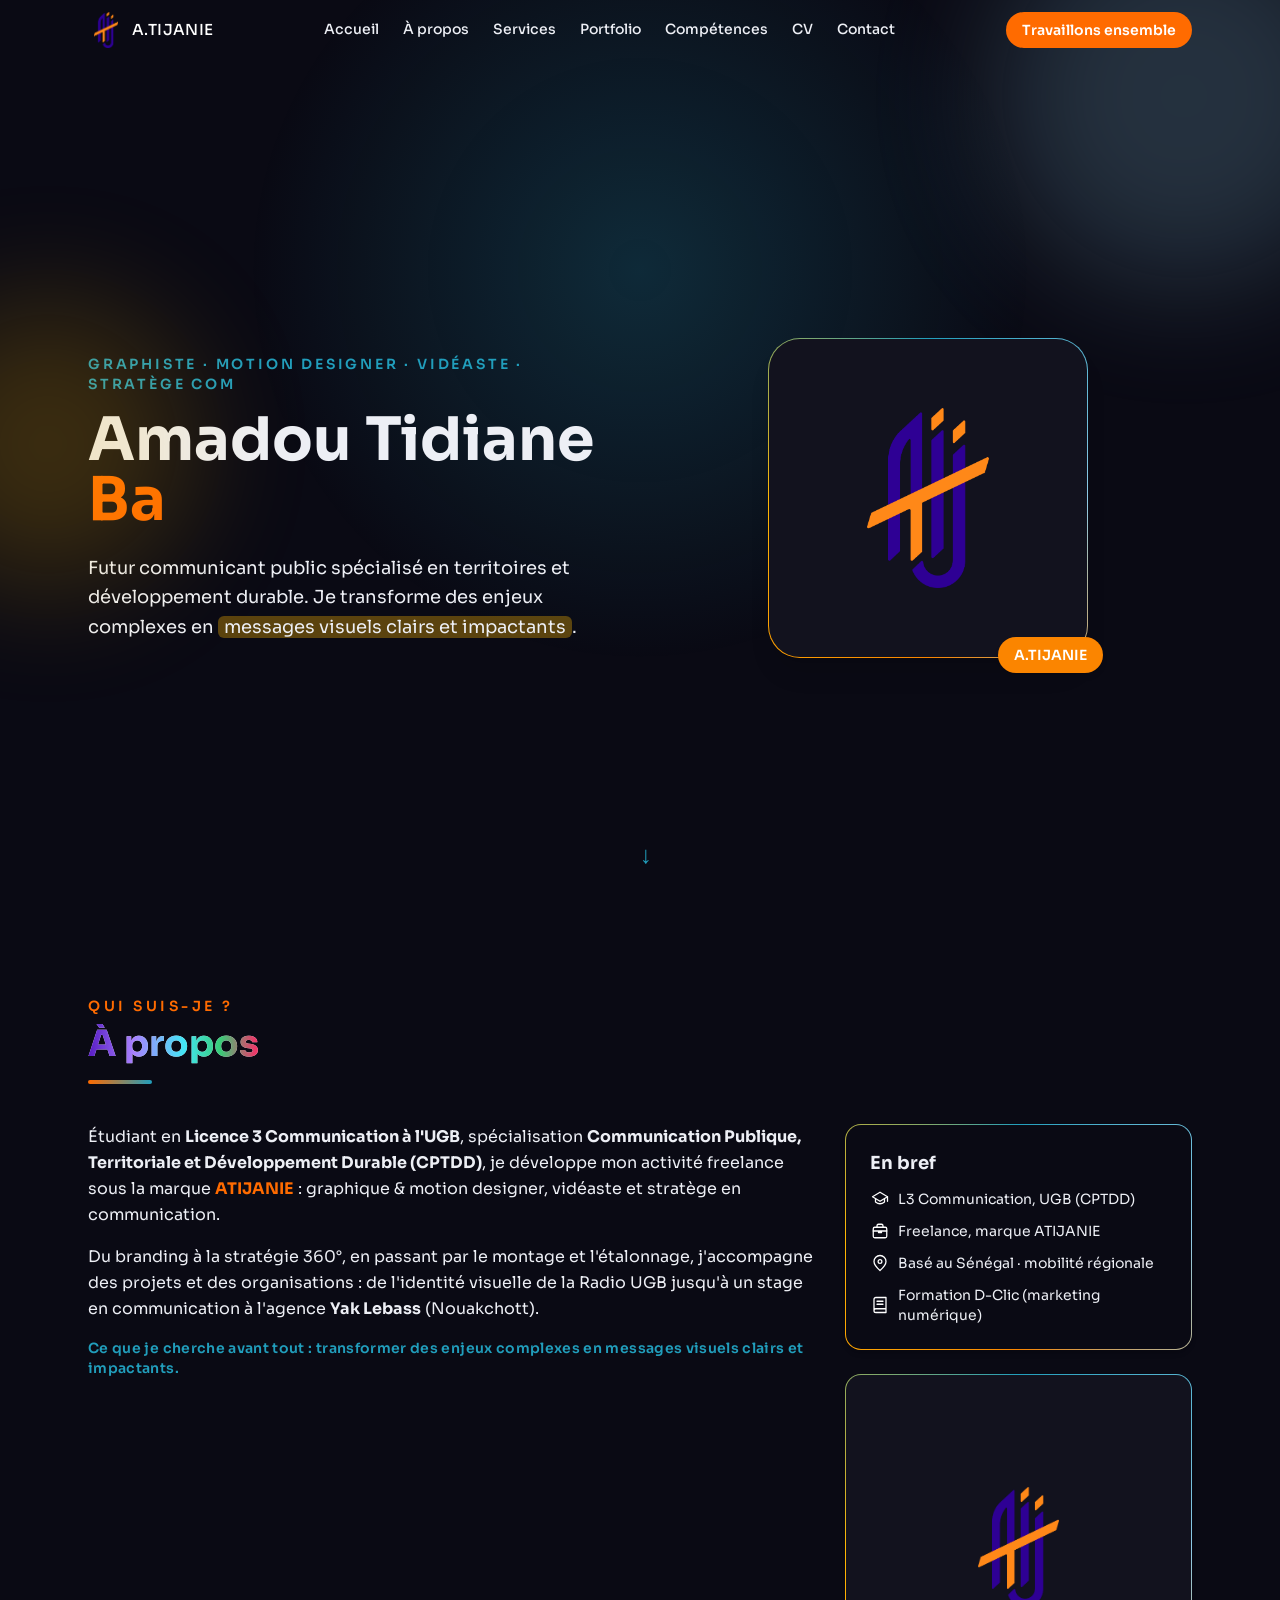
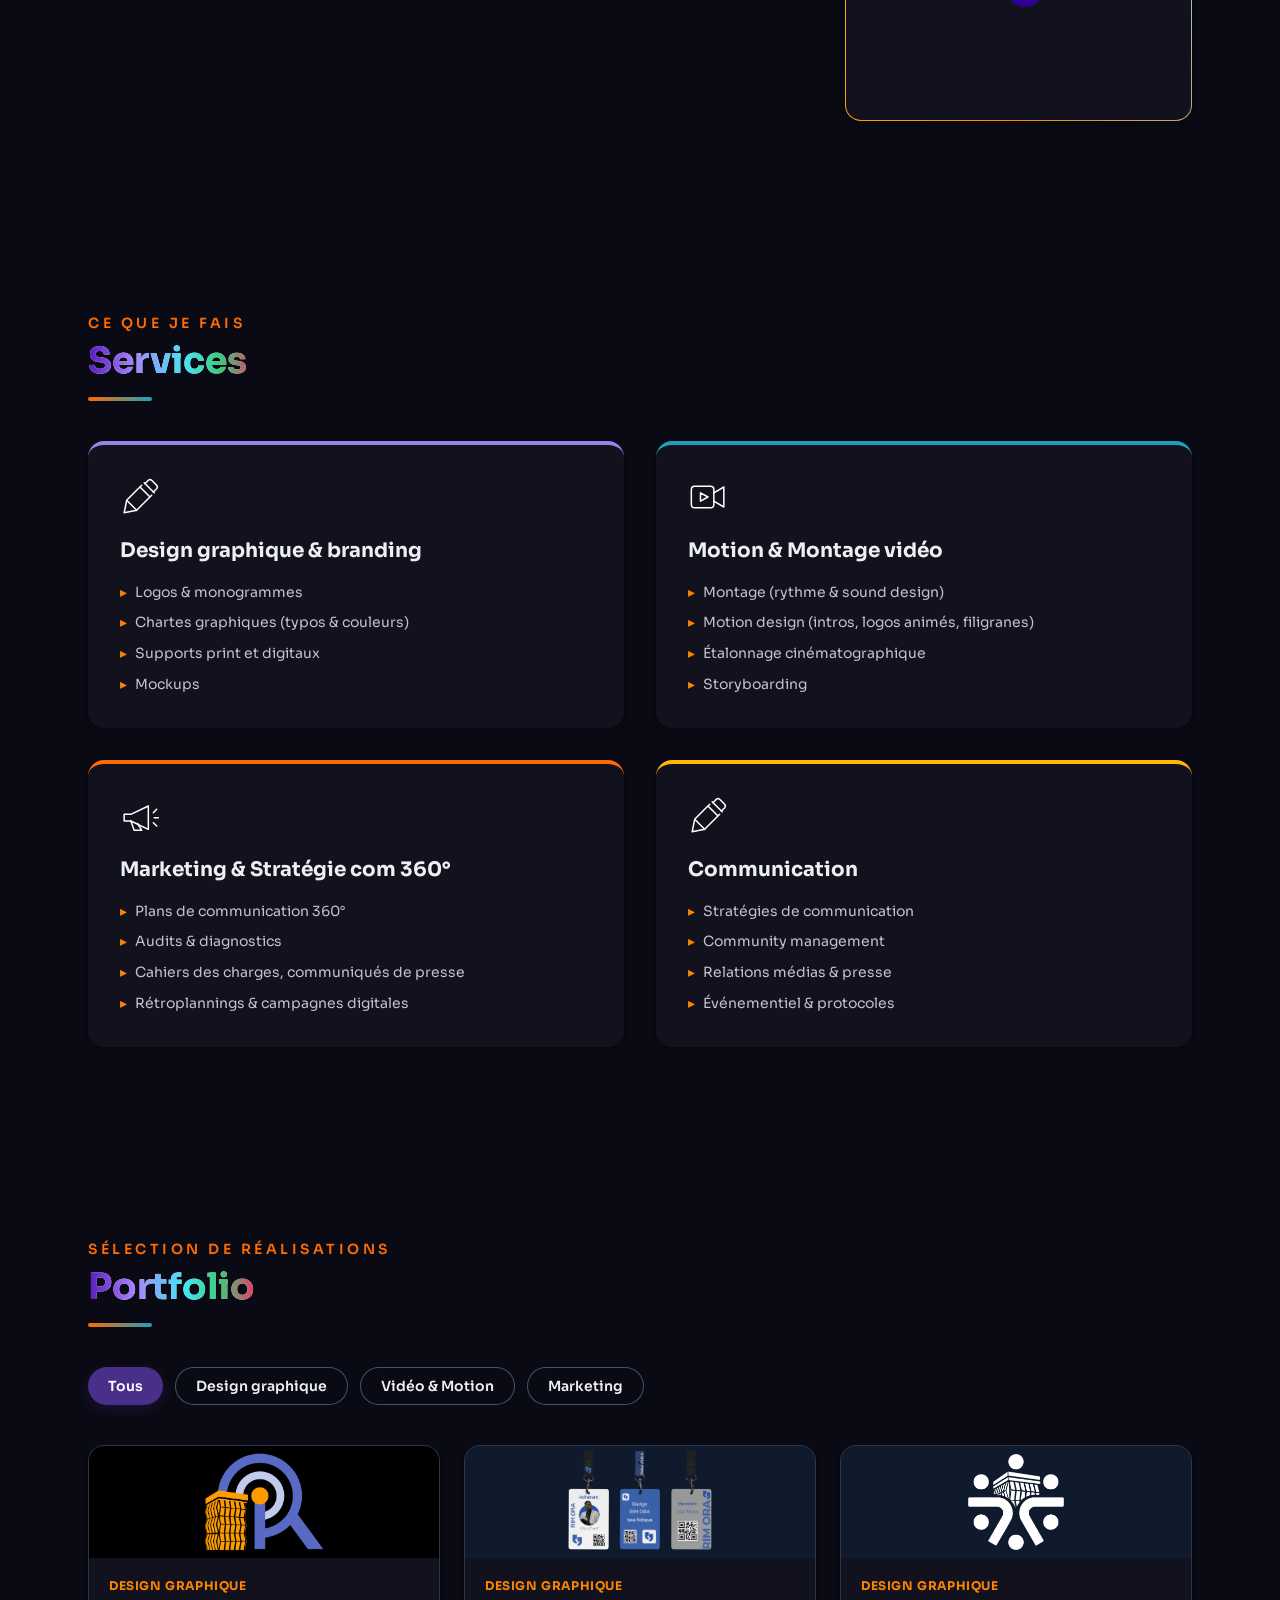
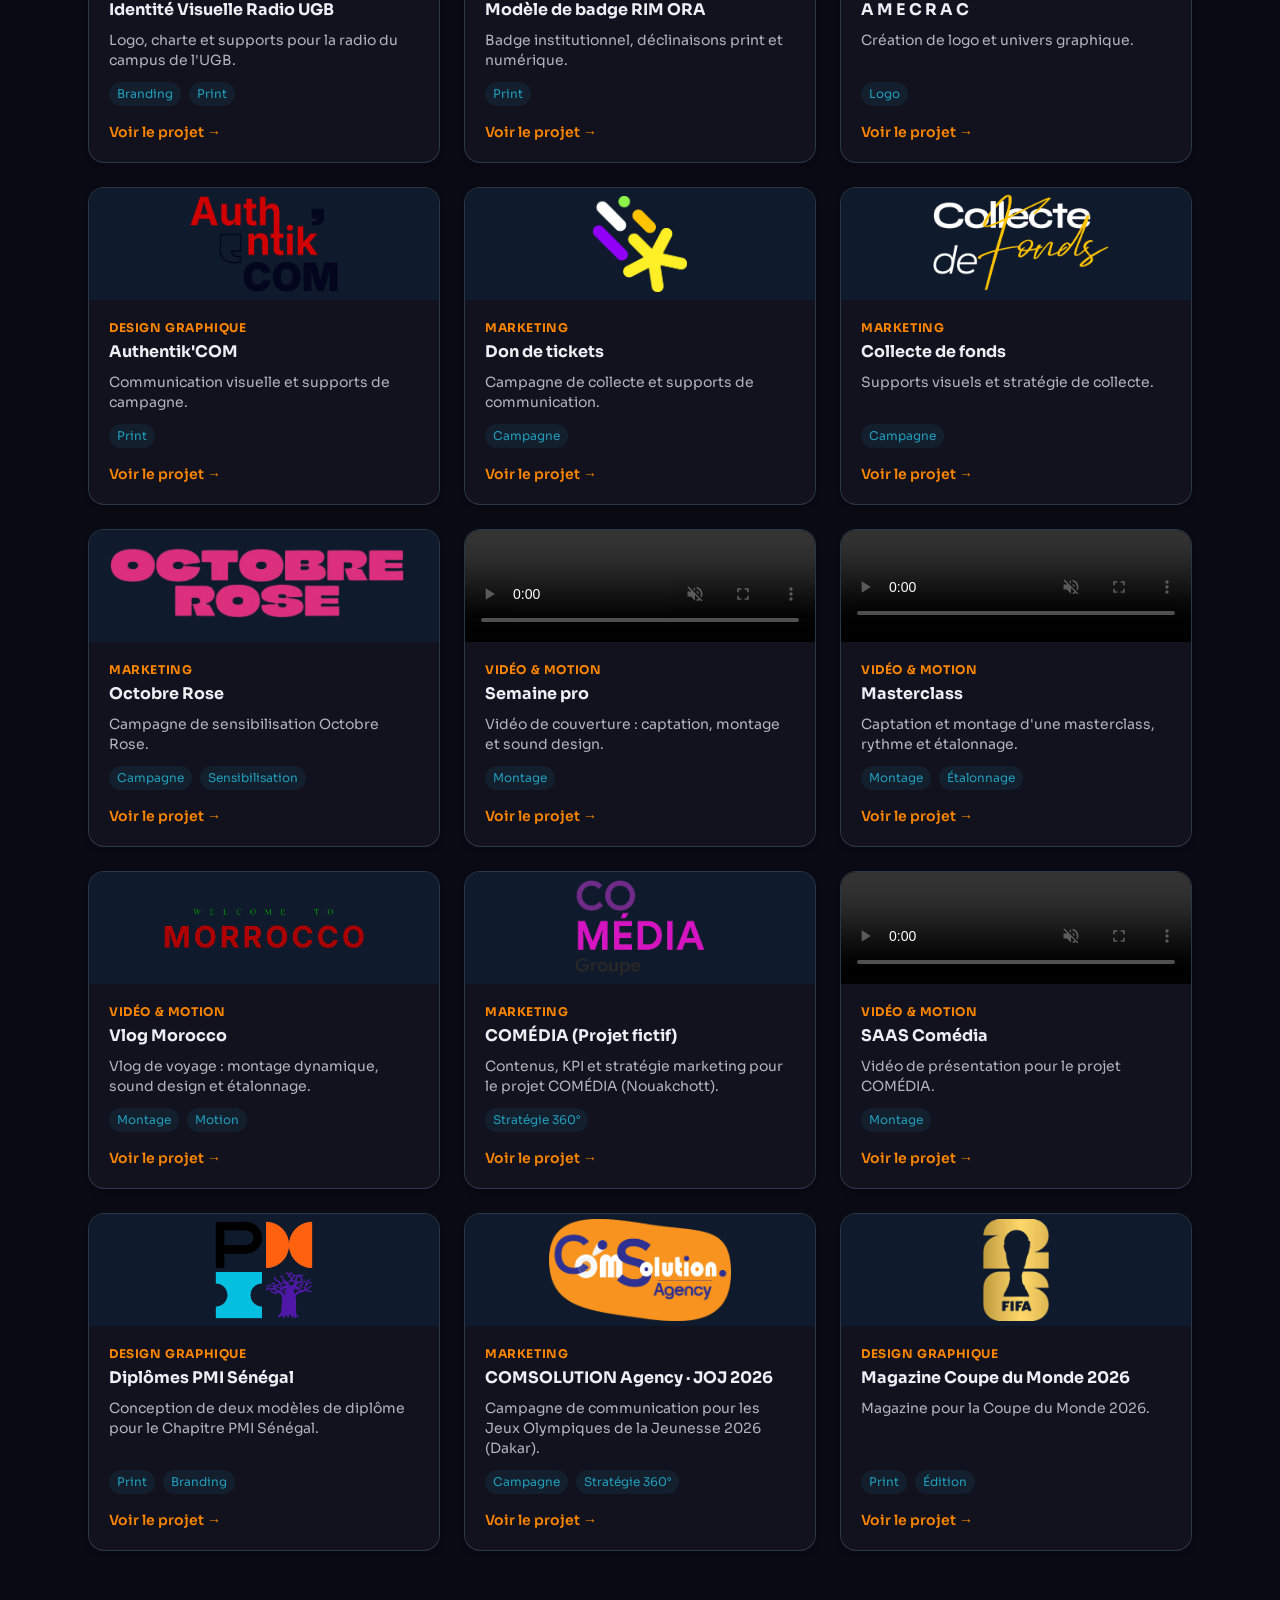
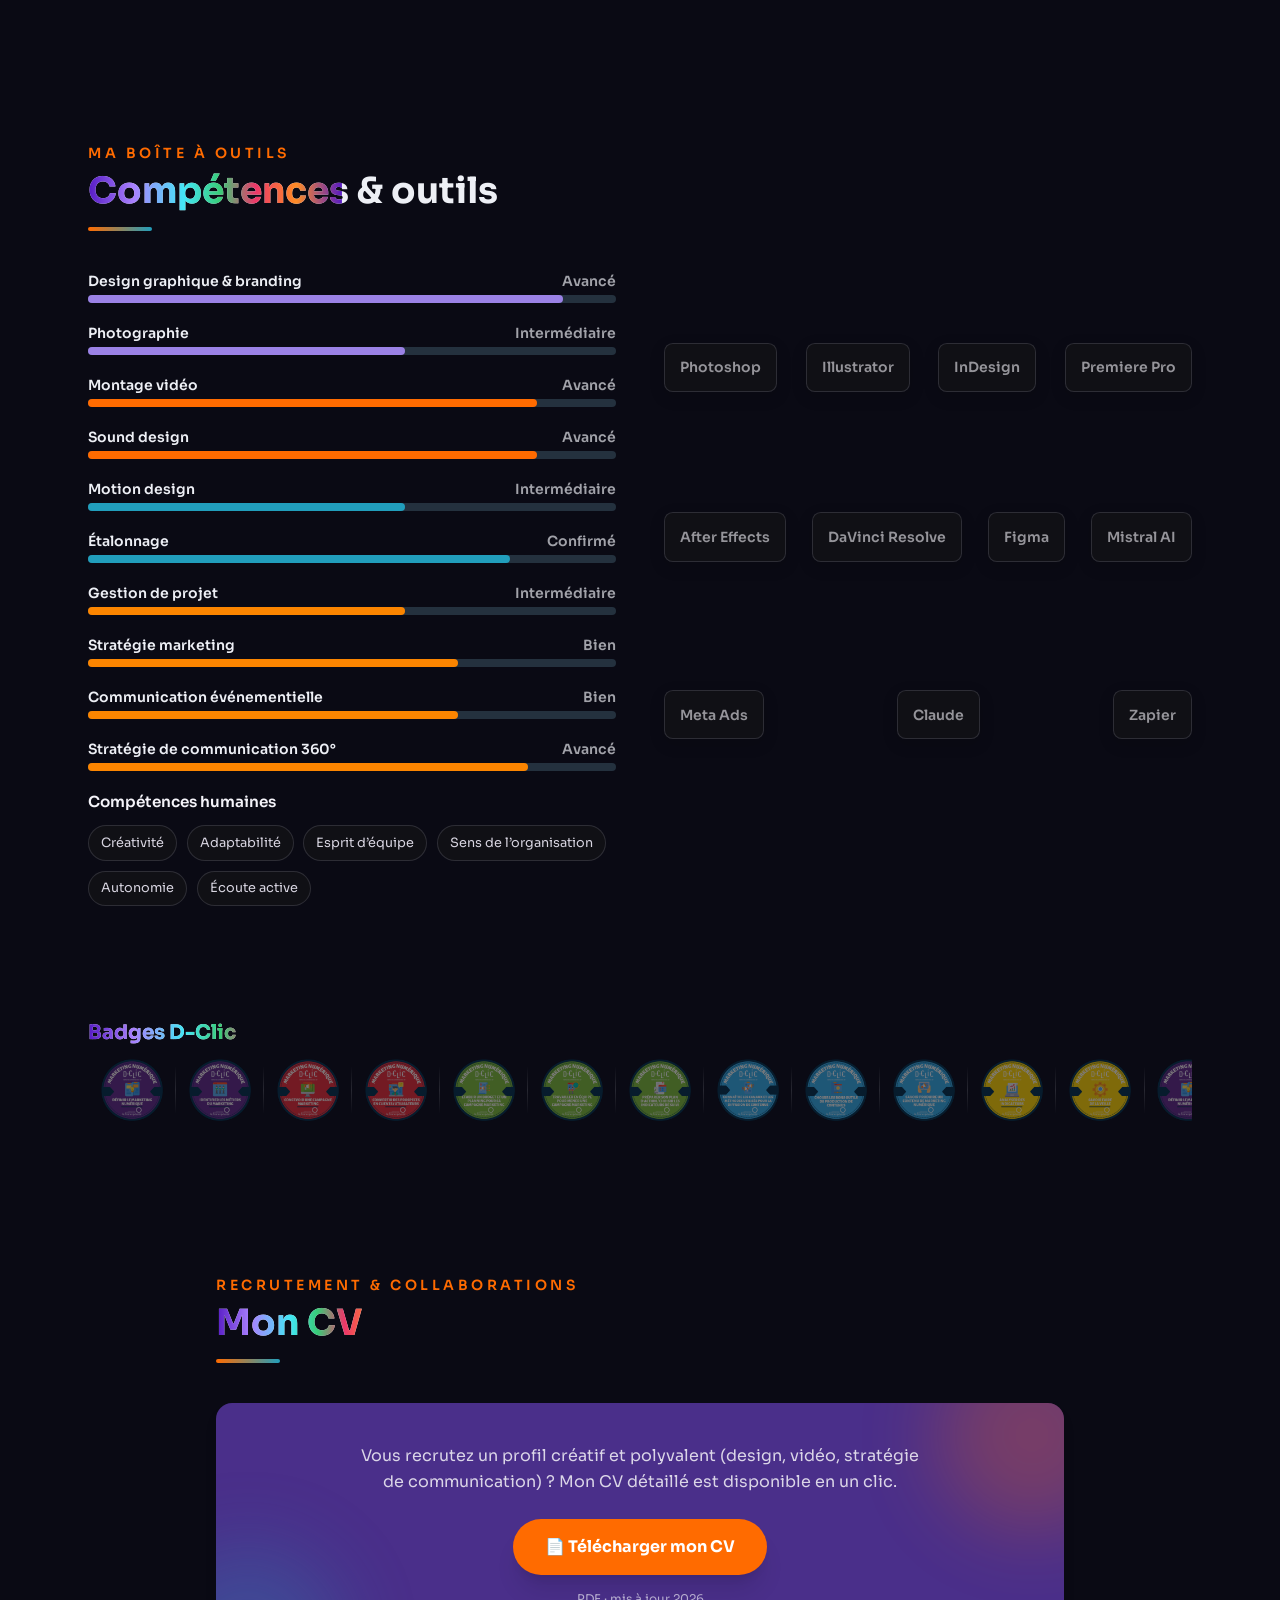
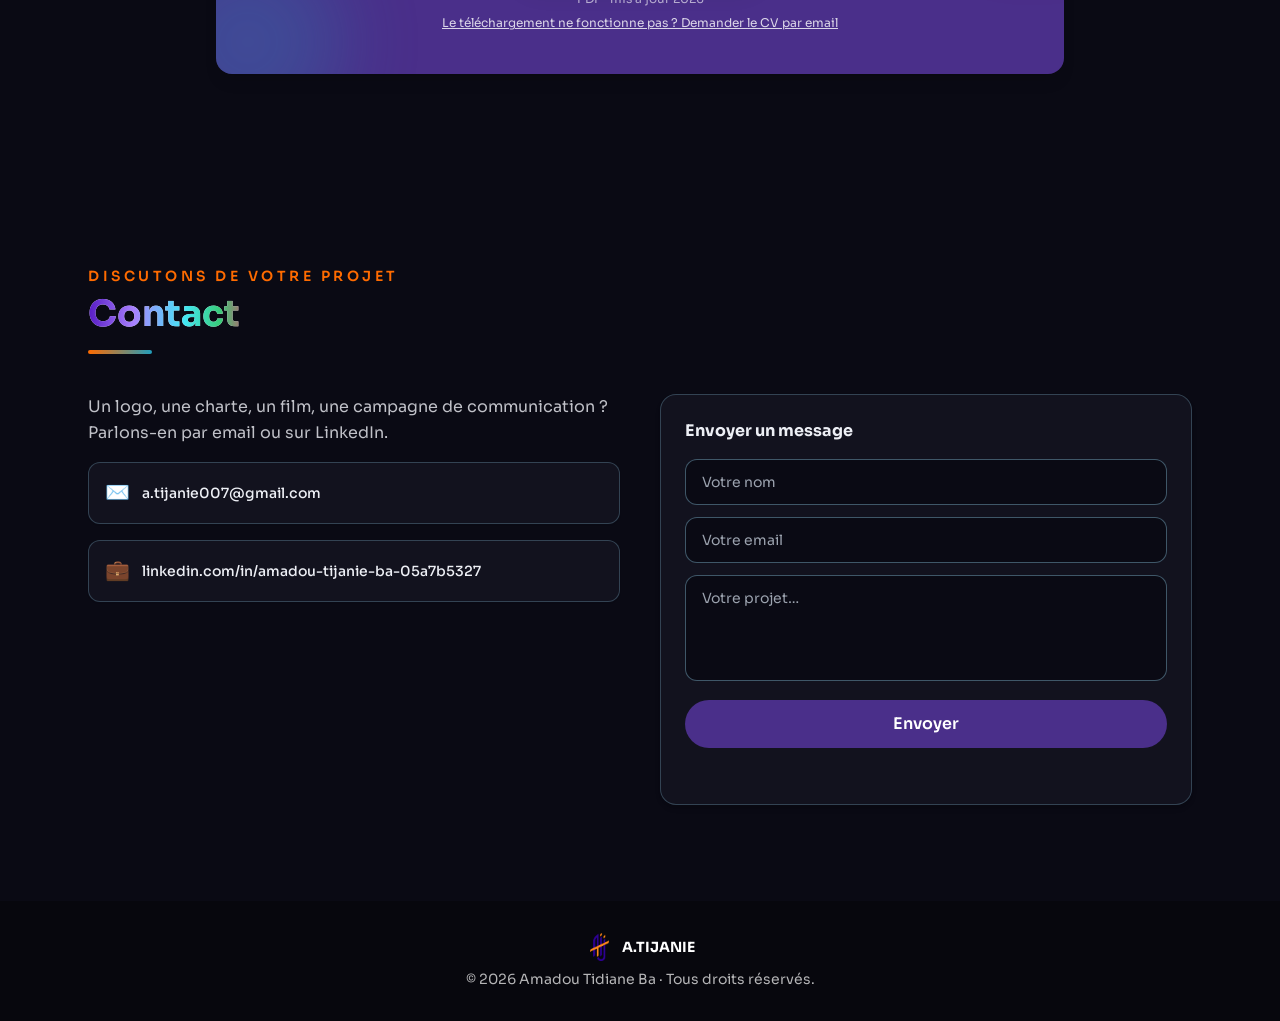
<file: index.html>
<!doctype html>
<html lang="fr">
  <head>
    <meta charset="UTF-8" />
    <meta name="viewport" content="width=device-width, initial-scale=1.0" />
    <meta name="theme-color" content="#0A0A14" />
    <meta name="description" content="Portfolio d'Amadou Tidiane Ba (A.TIJANIE) : design graphique, motion design, montage vidéo et stratégie de communication 360°." />
    <link rel="icon" type="image/svg+xml" href="/TIJ.svg" />
    <title>A.TIJANIE · Amadou Tidiane Ba | Portfolio</title>
    <link rel="preconnect" href="https://fonts.googleapis.com" />
    <link rel="preconnect" href="https://fonts.gstatic.com" crossorigin />
    <link href="https://fonts.googleapis.com/css2?family=Sora:wght@100..800&display=swap" rel="stylesheet" />
    <script type="module" crossorigin src="/assets/index-apSmZFP-.js"></script>
    <link rel="stylesheet" crossorigin href="/assets/index-YYzqAd9U.css">
    <link rel="stylesheet" href="/sora.css?v=20261107-0345" />
    <script type="module" src="/portfolio-media.js?v=20261107-0345"></script>
  </head>
  <body>
    <div id="root"></div>
  </body>
</html>
</file>
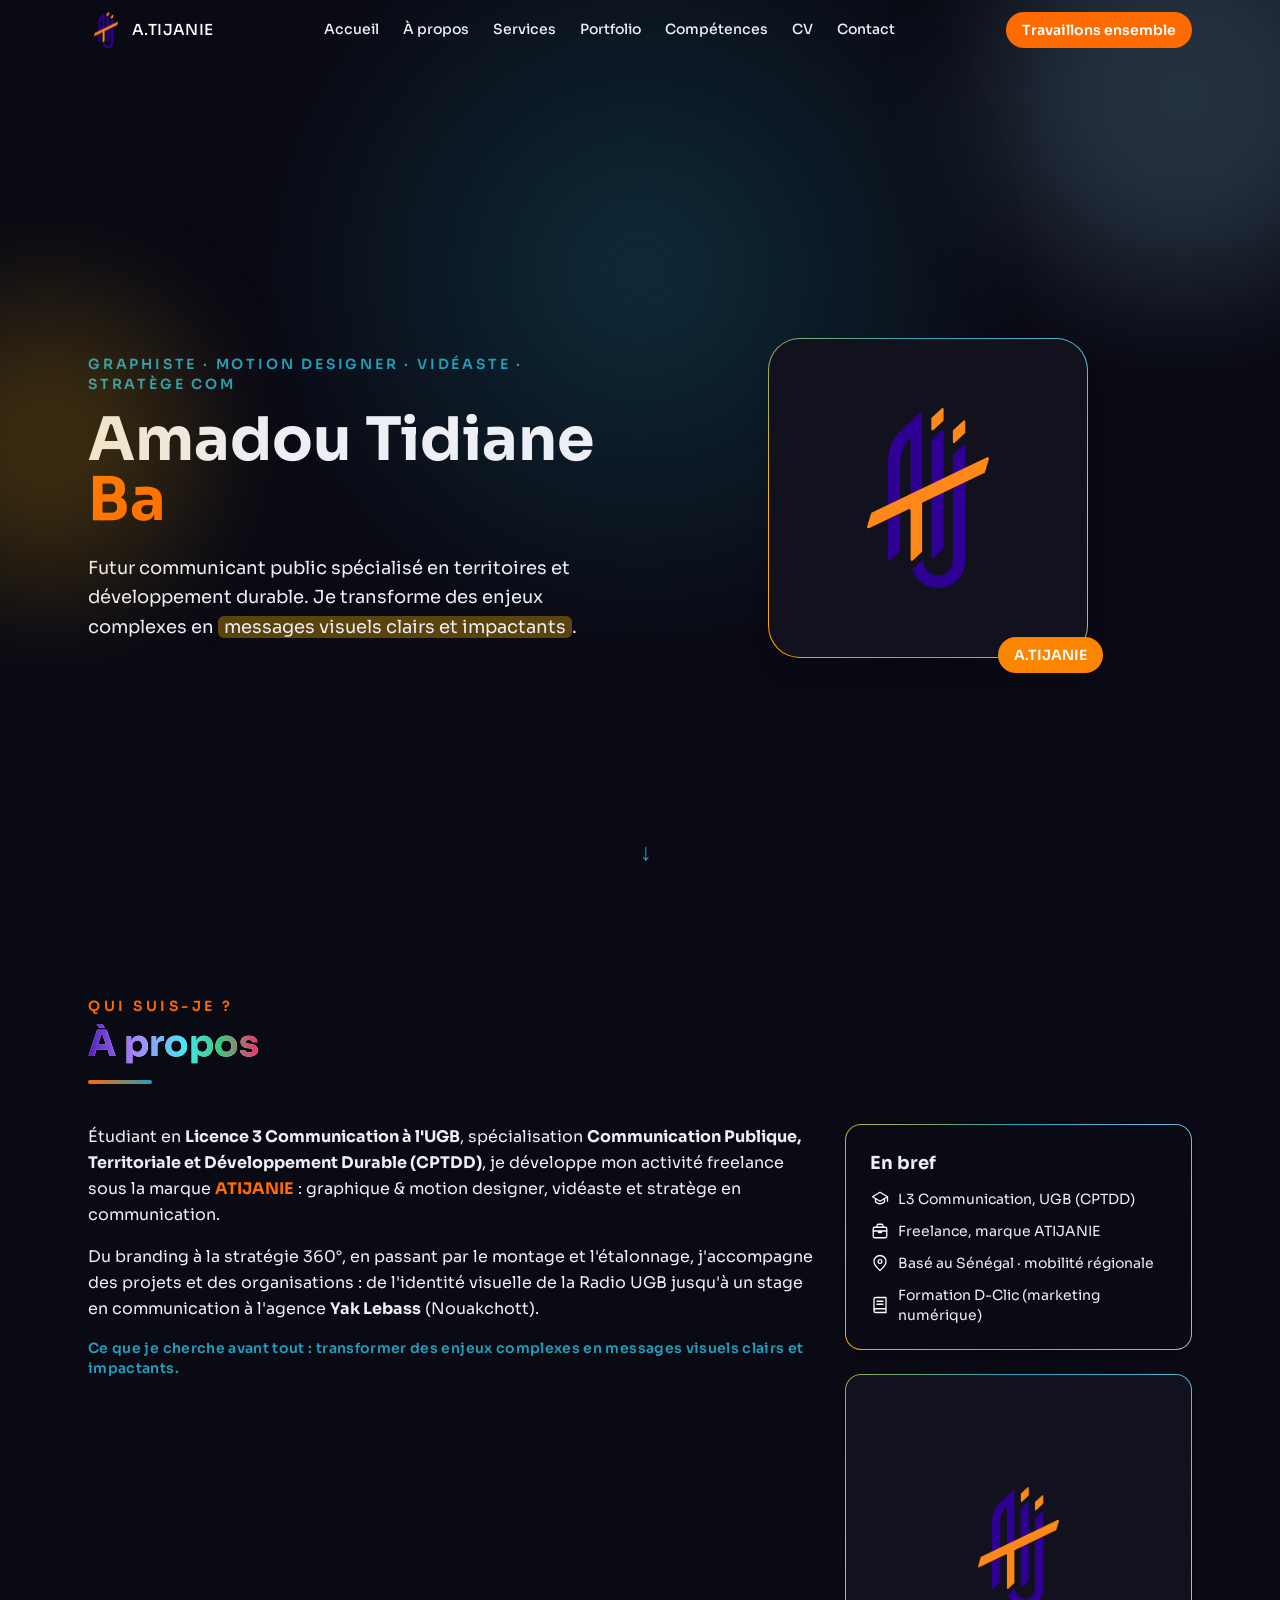
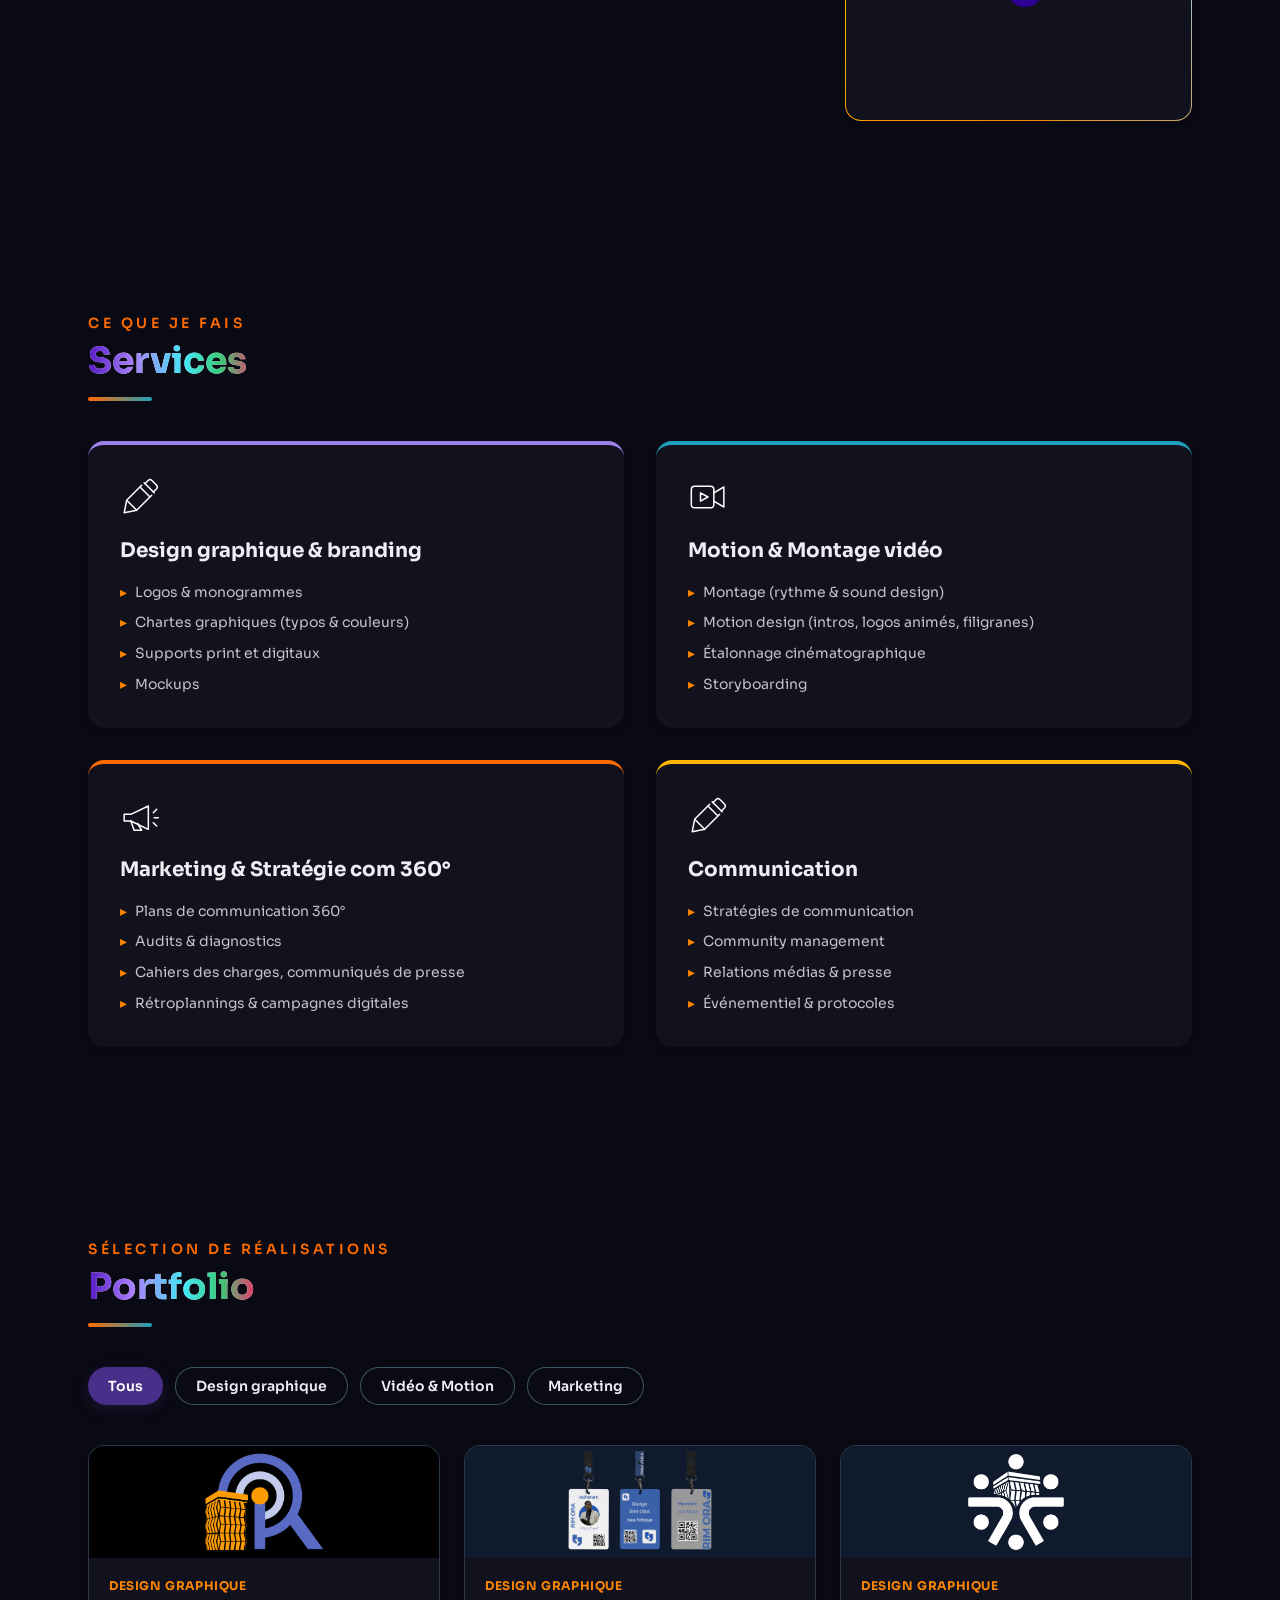
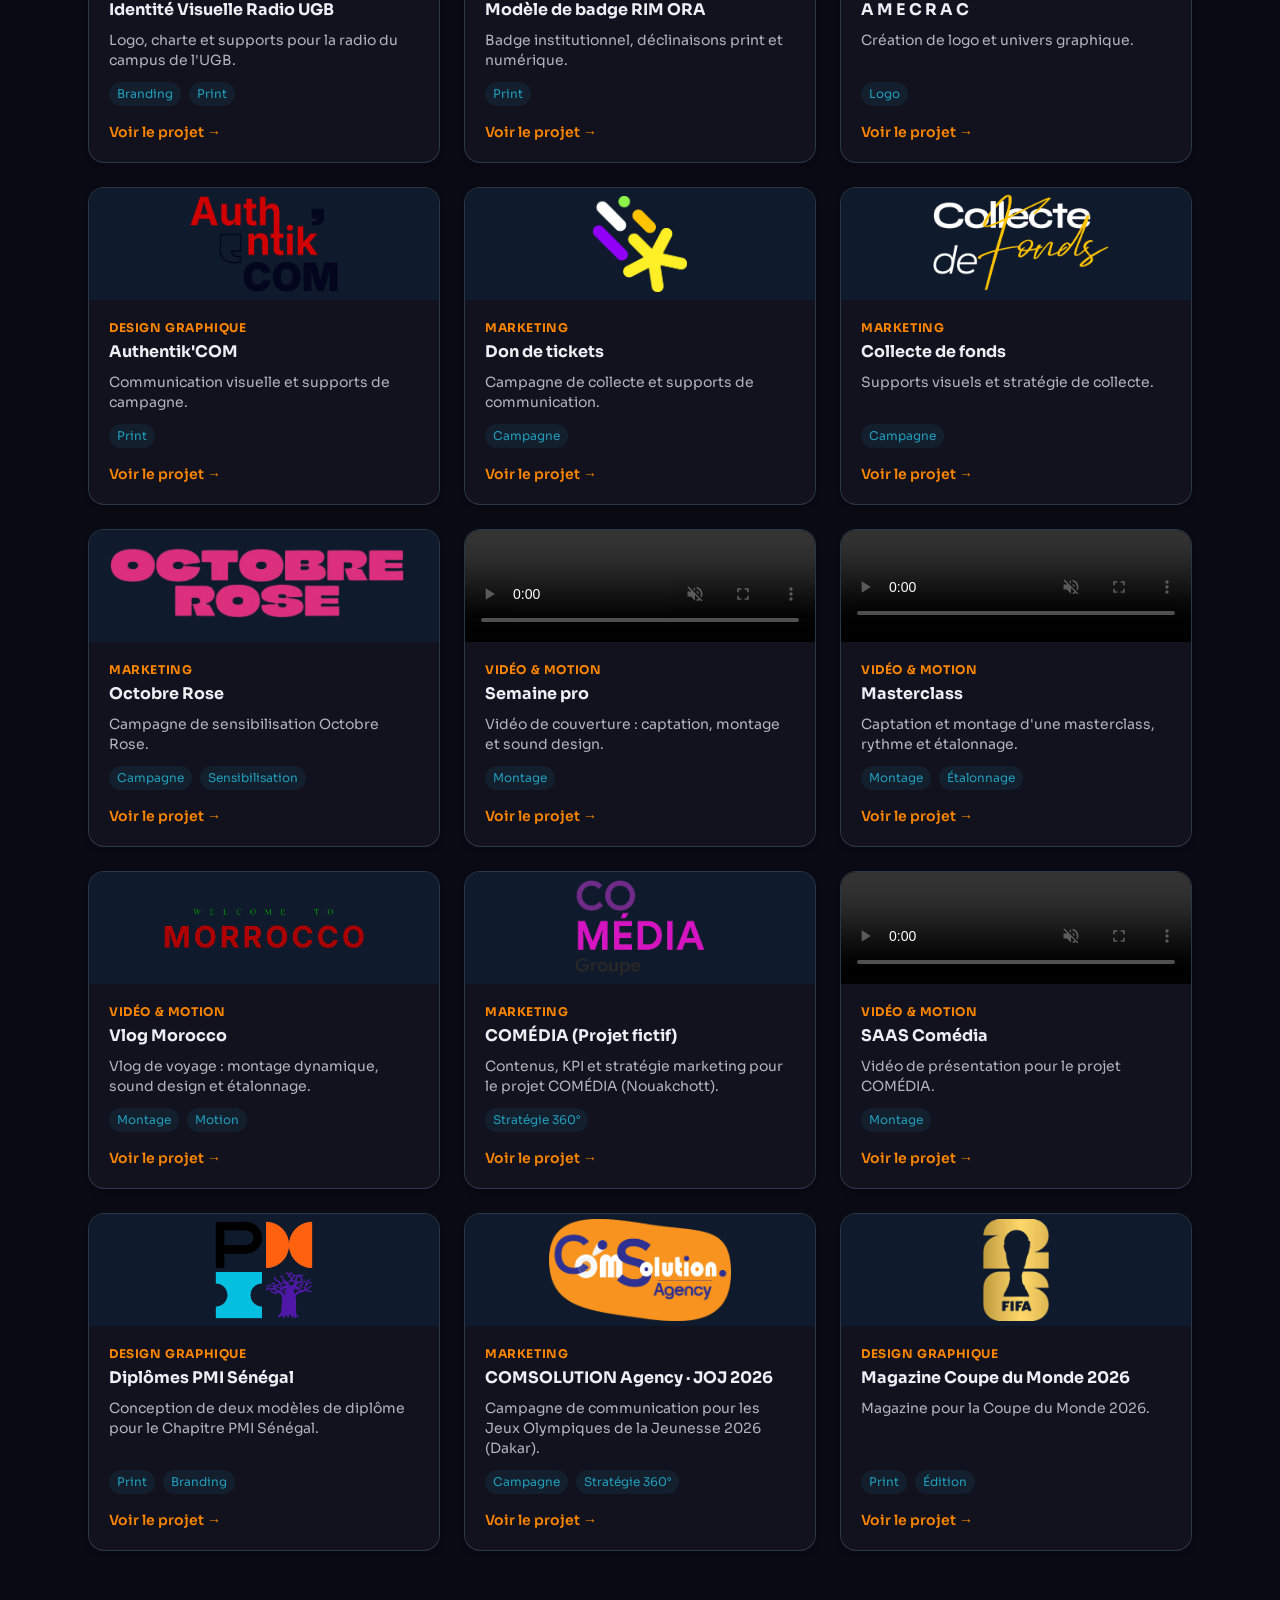
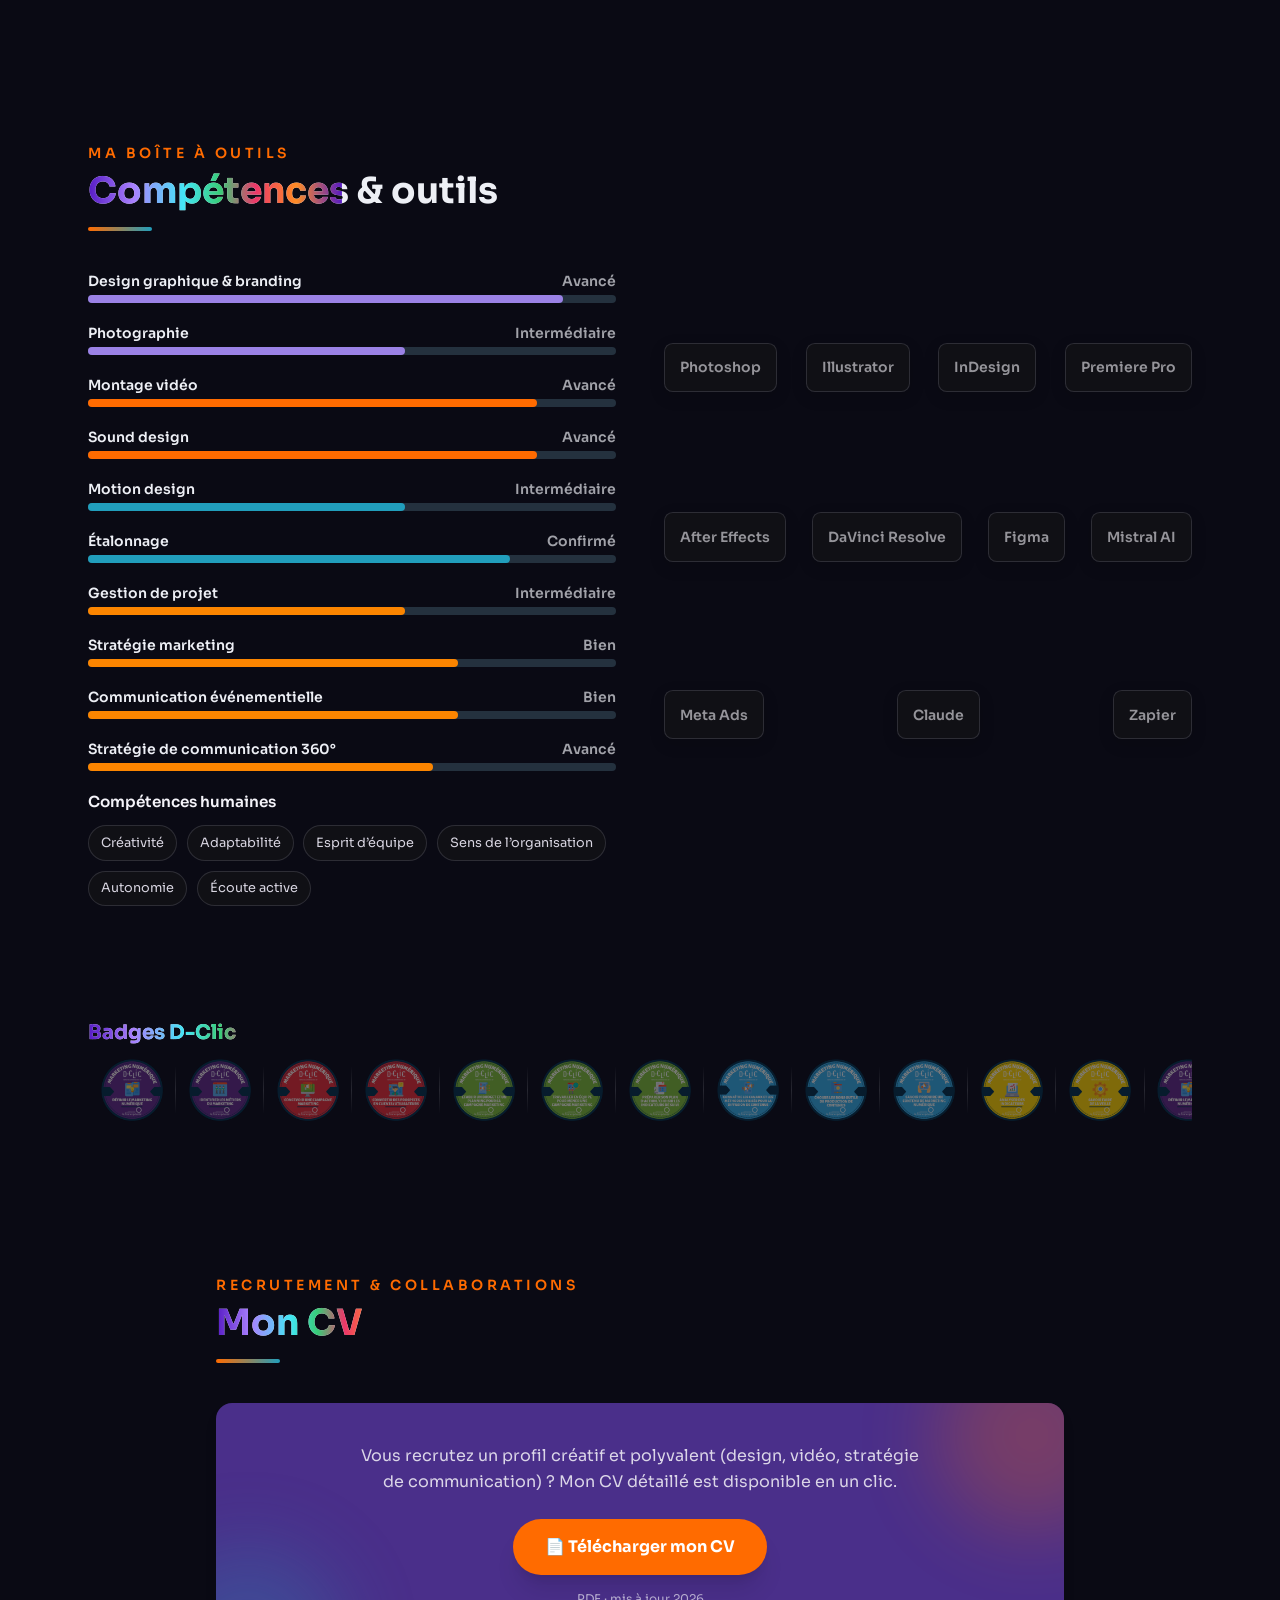
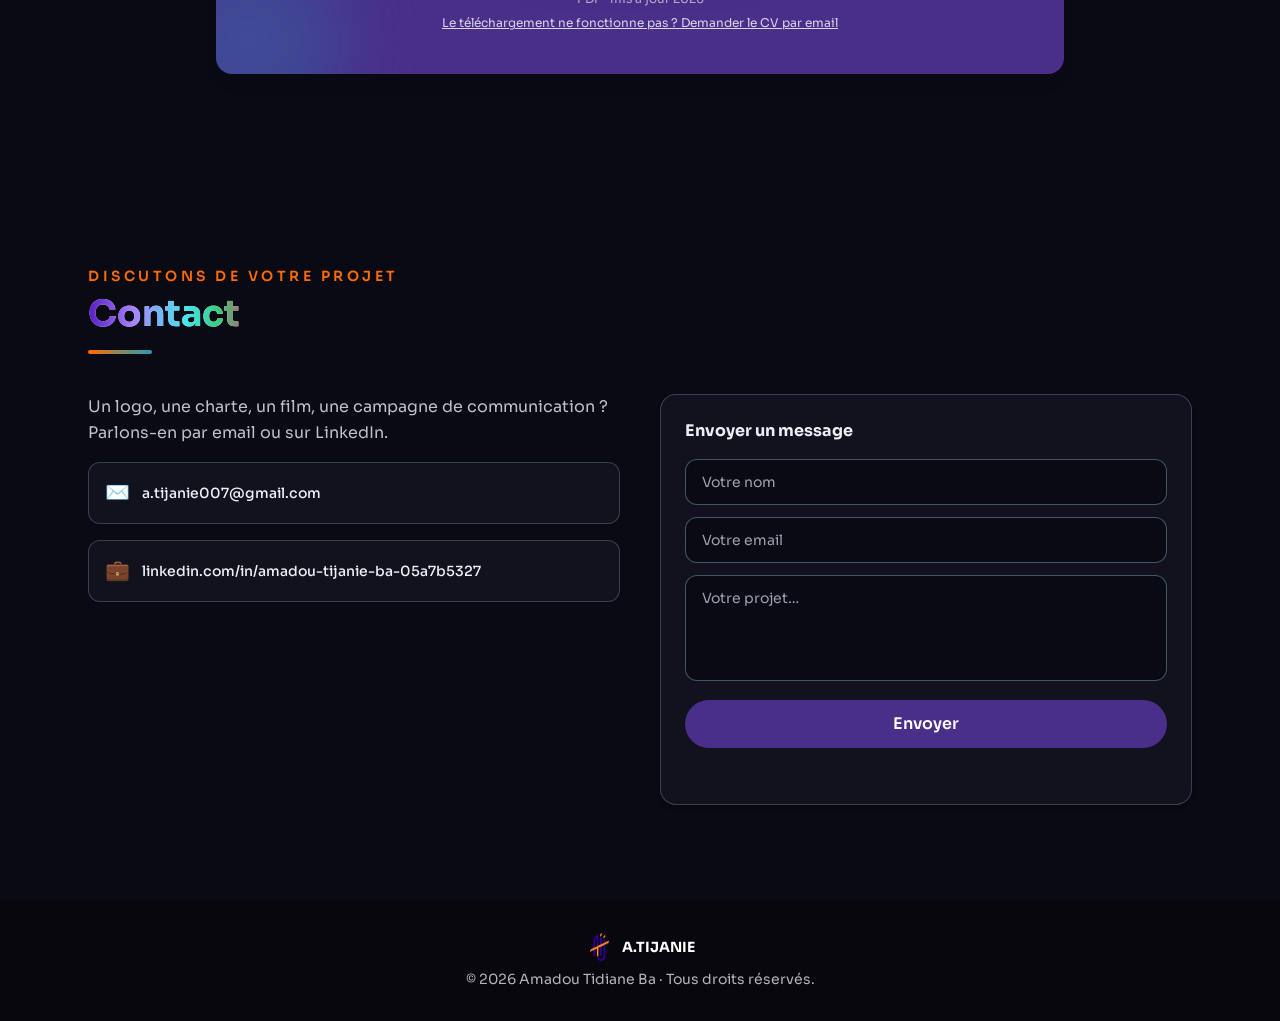
<file: site-netlify-a-deposer/index.html>
<!doctype html>
<html lang="fr">
  <head>
    <meta charset="UTF-8" />
    <meta name="viewport" content="width=device-width, initial-scale=1.0" />
    <meta name="theme-color" content="#0A0A14" />
    <meta name="description" content="Portfolio d'Amadou Tidiane Ba (A.TIJANIE) : design graphique, motion design, montage vidéo et stratégie de communication 360°." />
    <link rel="icon" type="image/svg+xml" href="/favicon.svg" />
    <title>A.TIJANIE — Amadou Tidiane Ba | Portfolio</title>
    <link rel="preconnect" href="https://fonts.googleapis.com" />
    <link rel="preconnect" href="https://fonts.gstatic.com" crossorigin />
    <link href="https://fonts.googleapis.com/css2?family=Sora:wght@100..800&display=swap" rel="stylesheet" />
    <script type="module" crossorigin src="/assets/index-apSmZFP-.js"></script>
    <link rel="stylesheet" crossorigin href="/assets/index-YYzqAd9U.css">
    <link rel="stylesheet" href="/sora.css" />
    <script type="module" src="/portfolio-media.js"></script>
  </head>
  <body>
    <div id="root"></div>
  </body>
</html>
</file>
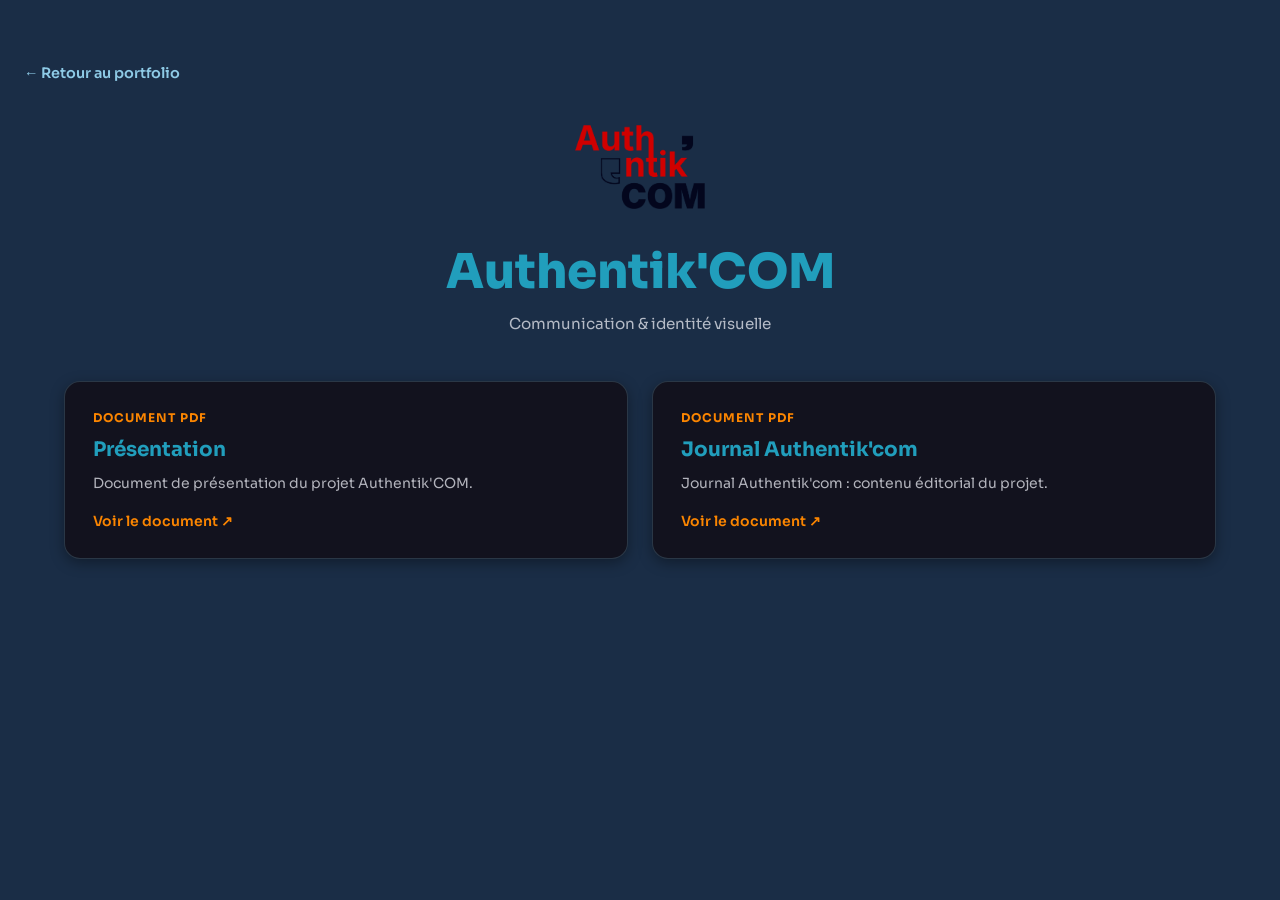
<file: projet-authentik.html>
<!doctype html>
<html lang="fr">
  <head>
    <meta charset="UTF-8" />
    <meta name="viewport" content="width=device-width, initial-scale=1.0" />
    <meta name="theme-color" content="#1A2D46" />
    <meta
      name="description"
      content="Projet Authentik'COM : documents de présentation et magazine."
    />
    <link rel="icon" type="image/svg+xml" href="/TIJ.svg" />
    <title>Authentik'COM · Documents du projet | A.TIJANIE</title>
    <link rel="preconnect" href="https://fonts.googleapis.com" />
    <link rel="preconnect" href="https://fonts.gstatic.com" crossorigin />
    <link
      href="https://fonts.googleapis.com/css2?family=Sora:wght@100..800&display=swap"
      rel="stylesheet"
    />
    <style>
      * {
        margin: 0;
        padding: 0;
        box-sizing: border-box;
      }

      body {
        font-family: "Sora", sans-serif;
        background: #1a2d46;
        color: #edeff5;
        min-height: 100vh;
        display: flex;
        flex-direction: column;
        align-items: center;
        padding: 4rem 1.5rem 6rem;
      }

      .retour {
        align-self: flex-start;
        max-width: 72rem;
        width: 100%;
        margin-bottom: 2.5rem;
        font-size: 0.9rem;
        font-weight: 600;
        color: #8ecae6;
        text-decoration: none;
      }

      .retour:hover {
        text-decoration: underline;
      }

      .en-tete {
        text-align: center;
        margin-bottom: 3rem;
      }

      .logo {
        height: 90px;
        width: auto;
        margin-bottom: 1.5rem;
        animation: flottant 4s ease-in-out infinite;
      }

      @keyframes flottant {
        0%,
        100% {
          transform: translateY(0);
        }
        50% {
          transform: translateY(-4px);
        }
      }

      h1 {
        font-family: "Sora", sans-serif;
        font-size: clamp(2rem, 5vw, 3rem);
        font-weight: 800;
        color: #219ebc;
      }

      .sous-titre {
        margin-top: 0.75rem;
        font-size: 0.95rem;
        color: #edeff5bb;
      }

      .documents {
        display: grid;
        grid-template-columns: repeat(auto-fit, minmax(260px, 1fr));
        gap: 1.5rem;
        width: 100%;
        max-width: 72rem;
      }

      .document {
        display: flex;
        flex-direction: column;
        gap: 0.75rem;
        padding: 1.75rem;
        border-radius: 1rem;
        background: #12121e;
        border: 1px solid #8ecae633;
        box-shadow: 0 4px 14px rgb(0 0 0 / 35%);
      }

      .document .type {
        font-size: 0.75rem;
        font-weight: 700;
        text-transform: uppercase;
        letter-spacing: 0.08em;
        color: #fb8500;
      }

      .document h2 {
        font-family: "Sora", sans-serif;
        font-size: 1.25rem;
        font-weight: 700;
        color: #219ebc;
      }

      .document p {
        flex: 1;
        font-size: 0.875rem;
        color: #edeff5bb;
      }

      .document a {
        display: inline-block;
        margin-top: 0.5rem;
        font-size: 0.875rem;
        font-weight: 600;
        color: #fb8500;
        text-decoration: none;
      }

      .document a:hover {
        text-decoration: underline;
      }

      @media (prefers-reduced-motion: reduce) {
        .logo {
          animation: none;
        }
      }
    </style>
  </head>
  <body>
    <a class="retour" href="/#portfolio">← Retour au portfolio</a>

    <header class="en-tete">
      <img
        class="logo"
        src="/authentik-com-apercu.png"
        alt="Logo Authentik'COM"
      />
      <h1>Authentik'COM</h1>
      <p class="sous-titre">Communication & identité visuelle</p>
    </header>

    <main class="documents">
      <article class="document">
        <span class="type">Document PDF</span>
        <h2>Présentation</h2>
        <p>Document de présentation du projet Authentik'COM.</p>
        <a
          href="/Authentik'COM.pdf"
          target="_blank"
          rel="noopener noreferrer"
          >Voir le document ↗</a
        >
      </article>

      <article class="document">
        <span class="type">Document PDF</span>
        <h2>Journal Authentik'com</h2>
        <p>Journal Authentik'com : contenu éditorial du projet.</p>
        <a
          href="/Journal%20Authentik'com.pdf"
          target="_blank"
          rel="noopener noreferrer"
          >Voir le document ↗</a
        >
      </article>
    </main>
  </body>
</html>
</file>
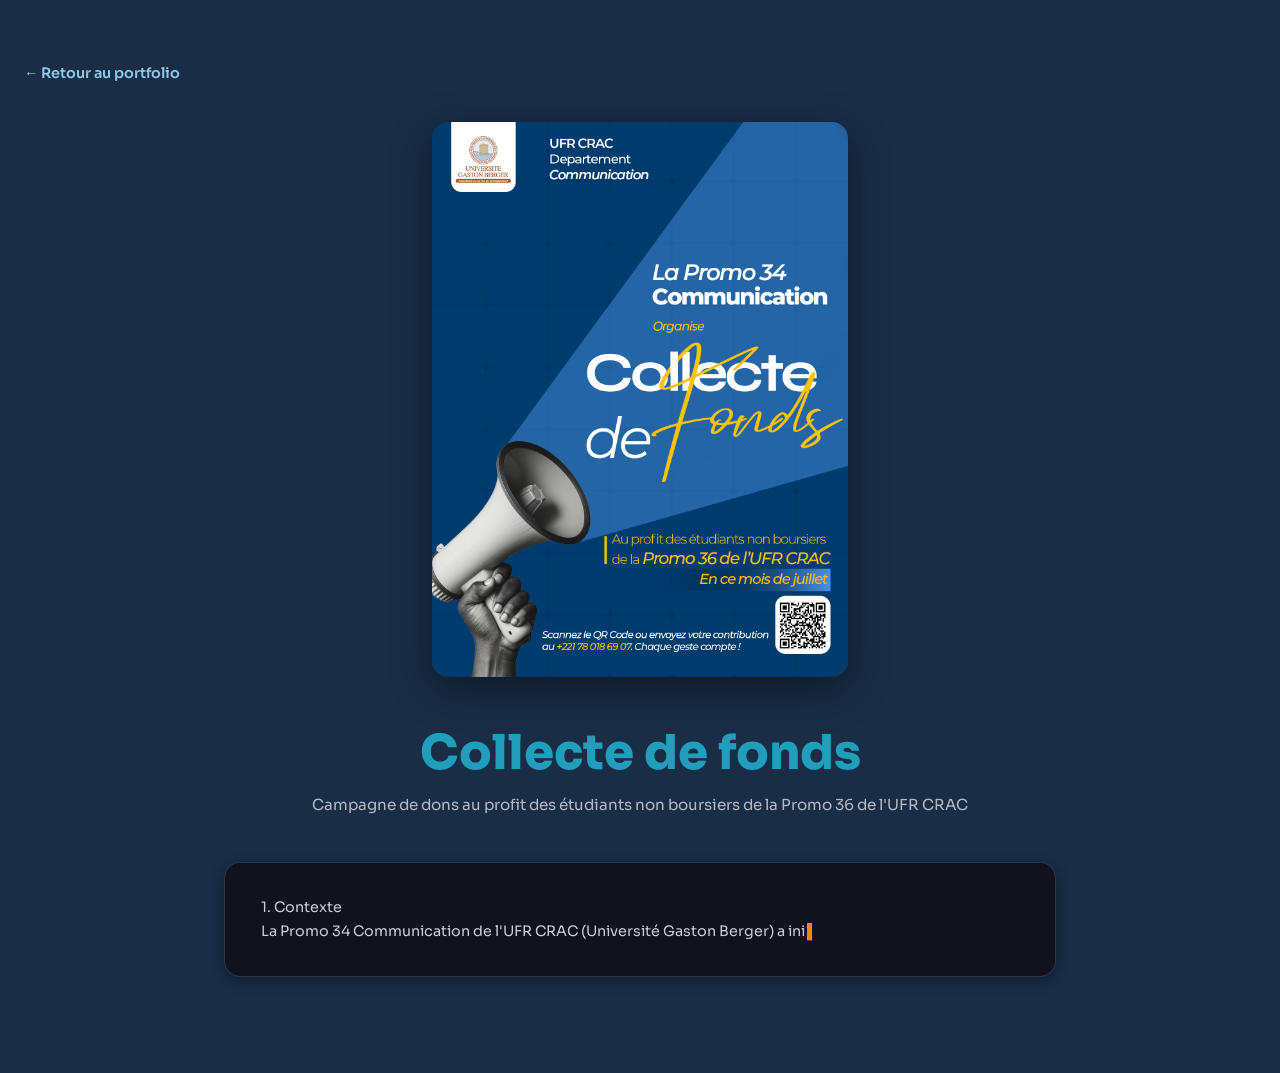
<file: projet-collecte.html>
<!doctype html>
<html lang="fr">
  <head>
    <meta charset="UTF-8" />
    <meta name="viewport" content="width=device-width, initial-scale=1.0" />
    <meta name="theme-color" content="#1A2D46" />
    <meta
      name="description"
      content="Projet Collecte de fonds : campagne de collecte de dons pour les étudiants non boursiers de la Promo 36 de l'UFR CRAC."
    />
    <link rel="icon" type="image/svg+xml" href="/TIJ.svg" />
    <title>Collecte de fonds · Récit du projet | A.TIJANIE</title>
    <link rel="preconnect" href="https://fonts.googleapis.com" />
    <link rel="preconnect" href="https://fonts.gstatic.com" crossorigin />
    <link
      href="https://fonts.googleapis.com/css2?family=Sora:wght@100..800&display=swap"
      rel="stylesheet"
    />
    <style>
      * {
        margin: 0;
        padding: 0;
        box-sizing: border-box;
      }

      body {
        font-family: "Sora", sans-serif;
        background: #1a2d46;
        color: #edeff5;
        min-height: 100vh;
        display: flex;
        flex-direction: column;
        align-items: center;
        padding: 4rem 1.5rem 6rem;
      }

      .retour {
        align-self: flex-start;
        max-width: 52rem;
        width: 100%;
        margin-bottom: 2.5rem;
        font-size: 0.9rem;
        font-weight: 600;
        color: #8ecae6;
        text-decoration: none;
      }

      .retour:hover {
        text-decoration: underline;
      }

      .en-tete {
        text-align: center;
        margin-bottom: 3rem;
      }

      .visuel {
        max-width: 26rem;
        width: 100%;
        border-radius: 1rem;
        box-shadow: 0 12px 40px rgb(0 0 0 / 45%);
        margin-bottom: 2.5rem;
      }

      h1 {
        font-family: "Sora", sans-serif;
        font-size: clamp(2rem, 5vw, 3rem);
        font-weight: 800;
        color: #219ebc;
      }

      .sous-titre {
        margin-top: 0.75rem;
        font-size: 0.95rem;
        color: #edeff5bb;
      }

      .récit {
        width: 100%;
        max-width: 52rem;
        padding: 2rem 2.25rem;
        border-radius: 1rem;
        background: #12121e;
        border: 1px solid #8ecae633;
        box-shadow: 0 4px 14px rgb(0 0 0 / 35%);
      }

      .machine {
        font-size: 0.9rem;
        line-height: 1.7;
        color: #edeff5d9;
        white-space: pre-wrap;
        min-height: 2em;
      }

      .machine::after {
        content: "▌";
        margin-left: 2px;
        color: #fb8500;
        animation: clignote 1s steps(1) infinite;
      }

      .machine.termine::after {
        opacity: 0;
      }

      @keyframes clignote {
        50% {
          opacity: 0;
        }
      }

      @media (prefers-reduced-motion: reduce) {
        .machine::after {
          animation: none;
        }
      }
    </style>
  </head>
  <body>
    <a class="retour" href="/#portfolio">← Retour au portfolio</a>

    <header class="en-tete">
      <img
        class="visuel"
        src="/Collecte%20de%20Fonds.png"
        alt="Visuel de la collecte de fonds, Promo 34 Communication UFR CRAC"
      />
      <h1>Collecte de fonds</h1>
      <p class="sous-titre">
        Campagne de dons au profit des étudiants non boursiers de la Promo 36
        de l'UFR CRAC
      </p>
    </header>

    <main class="récit">
      <p class="machine" id="texte"></p>
    </main>

    <script>
      const texte = `1. Contexte
La Promo 34 Communication de l'UFR CRAC (Université Gaston Berger) a initié une collecte de fonds au profit des étudiants non boursiers de la Promo 36 de l'UFR CRAC. L'objectif : alléger la charge financière des nouveaux étudiants entrants et poser un acte fort de solidarité entre promotions.
2. Objectif
Mobiliser les étudiants, anciens et partenaires de l'UFR CRAC autour d'une campagne de dons transparente et accessible à tous, via un affichage percutant, un QR code et un numéro de contributions (+221 78 018 69 07).
3. Déroulement de la campagne
- Conception d'une affiche de sensibilisation (visuel mégaphone, identité de l'UGB, QR code de don)
- Diffusion de l'affiche sur les canaux de communication de la Promo 34 et en ligne
- Collecte des contributions pendant le mois de juillet
4. Résultats
- 220 000 francs CFA collectés grâce à la générosité des contributeurs
- Une visibilité réussie de la campagne au sein de l'université
- Un soutien concret apporté aux étudiants non boursiers de la Promo 36
5. Leçons et perspectives
- La simplicité des moyens de paiement (QR code + numéro mobile) a facilité les dons
- La solidarité inter-promotions est un levier fort d'engagement à l'UFR CRAC
- Ce format est reproductible pour de futures actions sociales au sein du département`;

      const element = document.getElementById("texte");

      function afficher() {
        if (window.matchMedia("(prefers-reduced-motion: reduce)").matches) {
          element.textContent = texte;
          element.classList.add("termine");
          return;
        }

        let index = 0;
        const intervalle = window.setInterval(() => {
          index += 1;
          element.textContent = texte.slice(0, index);
          if (index >= texte.length) {
            window.clearInterval(intervalle);
            element.classList.add("termine");
          }
        }, 15);
      }

      if ("IntersectionObserver" in window) {
        const observateur = new IntersectionObserver(
          (entrees, obs) => {
            if (entrees.some((entree) => entree.isIntersecting)) {
              obs.disconnect();
              afficher();
            }
          },
          { threshold: 0.2 },
        );
        observateur.observe(element);
      } else {
        afficher();
      }
    </script>
  </body>
</html>
</file>
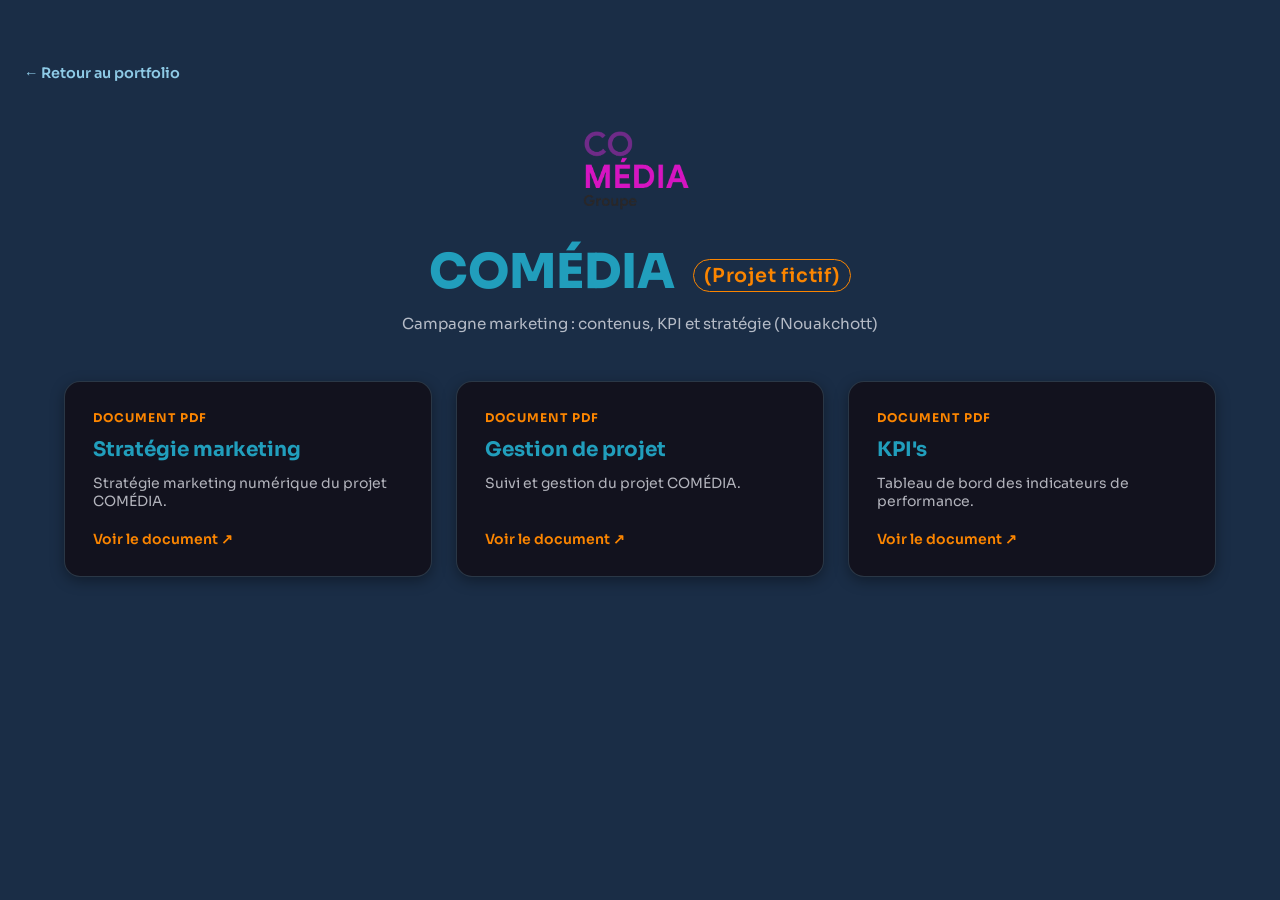
<file: projet-comedia.html>
<!doctype html>
<html lang="fr">
  <head>
    <meta charset="UTF-8" />
    <meta name="viewport" content="width=device-width, initial-scale=1.0" />
    <meta name="theme-color" content="#1A2D46" />
    <meta
      name="description"
      content="Projet COMÉDIA : stratégie marketing, gestion de projet et indicateurs KPI."
    />
    <link rel="icon" type="image/svg+xml" href="/TIJ.svg" />
    <title>COMÉDIA · Documents du projet | A.TIJANIE</title>
    <link rel="preconnect" href="https://fonts.googleapis.com" />
    <link rel="preconnect" href="https://fonts.gstatic.com" crossorigin />
    <link
      href="https://fonts.googleapis.com/css2?family=Sora:wght@100..800&display=swap"
      rel="stylesheet"
    />
    <style>
      * {
        margin: 0;
        padding: 0;
        box-sizing: border-box;
      }

      body {
        font-family: "Sora", sans-serif;
        background: #1a2d46;
        color: #edeff5;
        min-height: 100vh;
        display: flex;
        flex-direction: column;
        align-items: center;
        padding: 4rem 1.5rem 6rem;
      }

      .retour {
        align-self: flex-start;
        max-width: 72rem;
        width: 100%;
        margin-bottom: 2.5rem;
        font-size: 0.9rem;
        font-weight: 600;
        color: #8ecae6;
        text-decoration: none;
      }

      .retour:hover {
        text-decoration: underline;
      }

      .en-tete {
        text-align: center;
        margin-bottom: 3rem;
      }

      .logo {
        height: 90px;
        width: auto;
        margin-bottom: 1.5rem;
        animation: flottant 4s ease-in-out infinite;
      }

      @keyframes flottant {
        0%,
        100% {
          transform: translateY(0);
        }
        50% {
          transform: translateY(-4px);
        }
      }

      h1 {
        font-family: "Sora", sans-serif;
        font-size: clamp(2rem, 5vw, 3rem);
        font-weight: 800;
        color: #219ebc;
      }

      .sous-titre {
        margin-top: 0.75rem;
        font-size: 0.95rem;
        color: #edeff5bb;
      }

      .fictif {
        display: inline-block;
        margin-left: 0.4em;
        padding: 0.15em 0.55em;
        border: 1px solid #fb8500;
        border-radius: 999px;
        font-family: "Sora", sans-serif;
        font-size: 0.4em;
        font-weight: 600;
        letter-spacing: 0.04em;
        color: #fb8500;
        vertical-align: middle;
        white-space: nowrap;
      }

      .documents {
        display: grid;
        grid-template-columns: repeat(auto-fit, minmax(260px, 1fr));
        gap: 1.5rem;
        width: 100%;
        max-width: 72rem;
      }

      .document {
        display: flex;
        flex-direction: column;
        gap: 0.75rem;
        padding: 1.75rem;
        border-radius: 1rem;
        background: #12121e;
        border: 1px solid #8ecae633;
        box-shadow: 0 4px 14px rgb(0 0 0 / 35%);
      }

      .document .type {
        font-size: 0.75rem;
        font-weight: 700;
        text-transform: uppercase;
        letter-spacing: 0.08em;
        color: #fb8500;
      }

      .document h2 {
        font-family: "Sora", sans-serif;
        font-size: 1.25rem;
        font-weight: 700;
        color: #219ebc;
      }

      .document p {
        flex: 1;
        font-size: 0.875rem;
        color: #edeff5bb;
      }

      .document a {
        display: inline-block;
        margin-top: 0.5rem;
        font-size: 0.875rem;
        font-weight: 600;
        color: #fb8500;
        text-decoration: none;
      }

      .document a:hover {
        text-decoration: underline;
      }

      @media (prefers-reduced-motion: reduce) {
        .logo {
          animation: none;
        }
      }
    </style>
  </head>
  <body>
    <a class="retour" href="/#portfolio">← Retour au portfolio</a>

    <header class="en-tete">
      <img
        class="logo"
        src="/Com%C3%A9dia%20Groupe.png"
        alt="Logo COMÉDIA Groupe"
      />
      <h1>COMÉDIA <span class="fictif">(Projet fictif)</span></h1>
      <p class="sous-titre">
        Campagne marketing : contenus, KPI et stratégie (Nouakchott)
      </p>
    </header>

    <main class="documents">
      <article class="document">
        <span class="type">Document PDF</span>
        <h2>Stratégie marketing</h2>
        <p>Stratégie marketing numérique du projet COMÉDIA.</p>
        <a
          href="/Strat%C3%A9gie%20marketing%20num%C3%A9rique.pdf"
          target="_blank"
          rel="noopener noreferrer"
          >Voir le document ↗</a
        >
      </article>

      <article class="document">
        <span class="type">Document PDF</span>
        <h2>Gestion de projet</h2>
        <p>Suivi et gestion du projet COMÉDIA.</p>
        <a
          href="/Document%20de%20gestion%20de%20projet.pdf"
          target="_blank"
          rel="noopener noreferrer"
          >Voir le document ↗</a
        >
      </article>

      <article class="document">
        <span class="type">Document PDF</span>
        <h2>KPI's</h2>
        <p>Tableau de bord des indicateurs de performance.</p>
        <a
          href="/Dashboard%20Indicateurs%20de%20performance.pdf"
          target="_blank"
          rel="noopener noreferrer"
          >Voir le document ↗</a
        >
      </article>
    </main>
  </body>
</html>
</file>
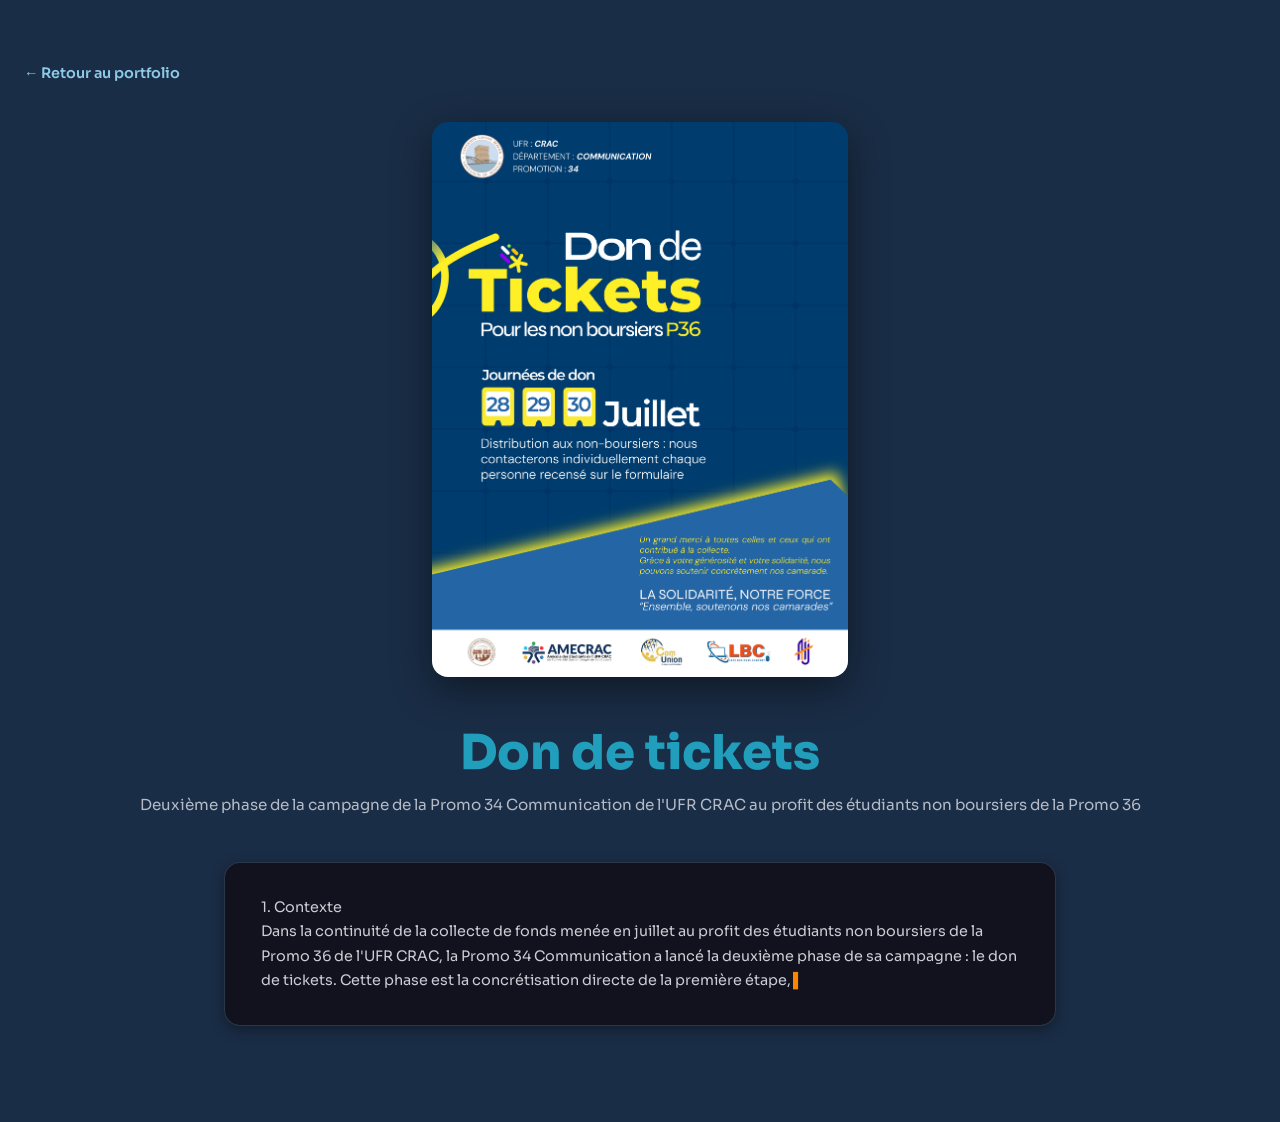
<file: projet-don-tickets.html>
<!doctype html>
<html lang="fr">
  <head>
    <meta charset="UTF-8" />
    <meta name="viewport" content="width=device-width, initial-scale=1.0" />
    <meta name="theme-color" content="#1A2D46" />
    <meta
      name="description"
      content="Projet Don de tickets : deuxième phase de la campagne de la Promo 34 Communication de l'UFR CRAC au profit des étudiants non boursiers de la Promo 36."
    />
    <link rel="icon" type="image/svg+xml" href="/TIJ.svg" />
    <title>Don de tickets · Récit du projet | A.TIJANIE</title>
    <link rel="preconnect" href="https://fonts.googleapis.com" />
    <link rel="preconnect" href="https://fonts.gstatic.com" crossorigin />
    <link
      href="https://fonts.googleapis.com/css2?family=Sora:wght@100..800&display=swap"
      rel="stylesheet"
    />
    <style>
      * {
        margin: 0;
        padding: 0;
        box-sizing: border-box;
      }

      body {
        font-family: "Sora", sans-serif;
        background: #1a2d46;
        color: #edeff5;
        min-height: 100vh;
        display: flex;
        flex-direction: column;
        align-items: center;
        padding: 4rem 1.5rem 6rem;
      }

      .retour {
        align-self: flex-start;
        max-width: 52rem;
        width: 100%;
        margin-bottom: 2.5rem;
        font-size: 0.9rem;
        font-weight: 600;
        color: #8ecae6;
        text-decoration: none;
      }

      .retour:hover {
        text-decoration: underline;
      }

      .en-tete {
        text-align: center;
        margin-bottom: 3rem;
      }

      .visuel {
        max-width: 26rem;
        width: 100%;
        border-radius: 1rem;
        box-shadow: 0 12px 40px rgb(0 0 0 / 45%);
        margin-bottom: 2.5rem;
      }

      h1 {
        font-family: "Sora", sans-serif;
        font-size: clamp(2rem, 5vw, 3rem);
        font-weight: 800;
        color: #219ebc;
      }

      .sous-titre {
        margin-top: 0.75rem;
        font-size: 0.95rem;
        color: #edeff5bb;
      }

      .récit {
        width: 100%;
        max-width: 52rem;
        padding: 2rem 2.25rem;
        border-radius: 1rem;
        background: #12121e;
        border: 1px solid #8ecae633;
        box-shadow: 0 4px 14px rgb(0 0 0 / 35%);
      }

      .machine {
        font-size: 0.9rem;
        line-height: 1.7;
        color: #edeff5d9;
        white-space: pre-wrap;
        min-height: 2em;
      }

      .machine::after {
        content: "▌";
        margin-left: 2px;
        color: #fb8500;
        animation: clignote 1s steps(1) infinite;
      }

      .machine.termine::after {
        opacity: 0;
      }

      @keyframes clignote {
        50% {
          opacity: 0;
        }
      }

      @media (prefers-reduced-motion: reduce) {
        .machine::after {
          animation: none;
        }
      }
    </style>
  </head>
  <body>
    <a class="retour" href="/#portfolio">← Retour au portfolio</a>

    <header class="en-tete">
      <img
        class="visuel"
        src="/Don%20Tickets.jpg"
        alt="Visuel du don de tickets, Promo 34 Communication UFR CRAC"
      />
      <h1>Don de tickets</h1>
      <p class="sous-titre">
        Deuxième phase de la campagne de la Promo 34 Communication de l'UFR
        CRAC au profit des étudiants non boursiers de la Promo 36
      </p>
    </header>

    <main class="récit">
      <p class="machine" id="texte"></p>
    </main>

    <script>
      const texte = `1. Contexte
Dans la continuité de la collecte de fonds menée en juillet au profit des étudiants non boursiers de la Promo 36 de l'UFR CRAC, la Promo 34 Communication a lancé la deuxième phase de sa campagne : le don de tickets. Cette phase est la concrétisation directe de la première étape, les fonds collectés ont servi à acheter des tickets destinés aux étudiants de la 36e promotion.
2. Objectif
Transformer les dons reçus en soutien direct et immédiat : offrir des tickets aux étudiants non boursiers de la Promo 36 afin de couvrir leurs besoins essentiels en ce début de parcours universitaire.
3. Déroulement
- Utilisation des 220 000 francs CFA collectés lors de la première phase pour l'achat de tickets
- Organisation de la distribution au sein de l'UFR CRAC
- Remise des tickets aux étudiants identifiés de la Promo 36
4. Résultats
- 80 étudiants de la 36e promo ont bénéficié des tickets distribués
- La promesse faite aux contributeurs a été tenue : chaque franc collecté a été reversé aux bénéficiaires visés
- Un lien de solidarité concret s'est tissé entre la Promo 34 et la Promo 36
5. Leçons et perspectives
- La transparence sur l'usage des fonds a renforcé la confiance des donateurs
- Le passage du don en argent au don en nature (tickets) a permis un impact direct et mesurable
- Ce dispositif en deux phases : collecte puis redistribution, constitue un modèle reproductible pour de futures actions sociales au sein du département`;

      const element = document.getElementById("texte");

      function afficher() {
        if (window.matchMedia("(prefers-reduced-motion: reduce)").matches) {
          element.textContent = texte;
          element.classList.add("termine");
          return;
        }

        let index = 0;
        const intervalle = window.setInterval(() => {
          index += 1;
          element.textContent = texte.slice(0, index);
          if (index >= texte.length) {
            window.clearInterval(intervalle);
            element.classList.add("termine");
          }
        }, 15);
      }

      if ("IntersectionObserver" in window) {
        const observateur = new IntersectionObserver(
          (entrees, obs) => {
            if (entrees.some((entree) => entree.isIntersecting)) {
              obs.disconnect();
              afficher();
            }
          },
          { threshold: 0.2 },
        );
        observateur.observe(element);
      } else {
        afficher();
      }
    </script>
  </body>
</html>
</file>
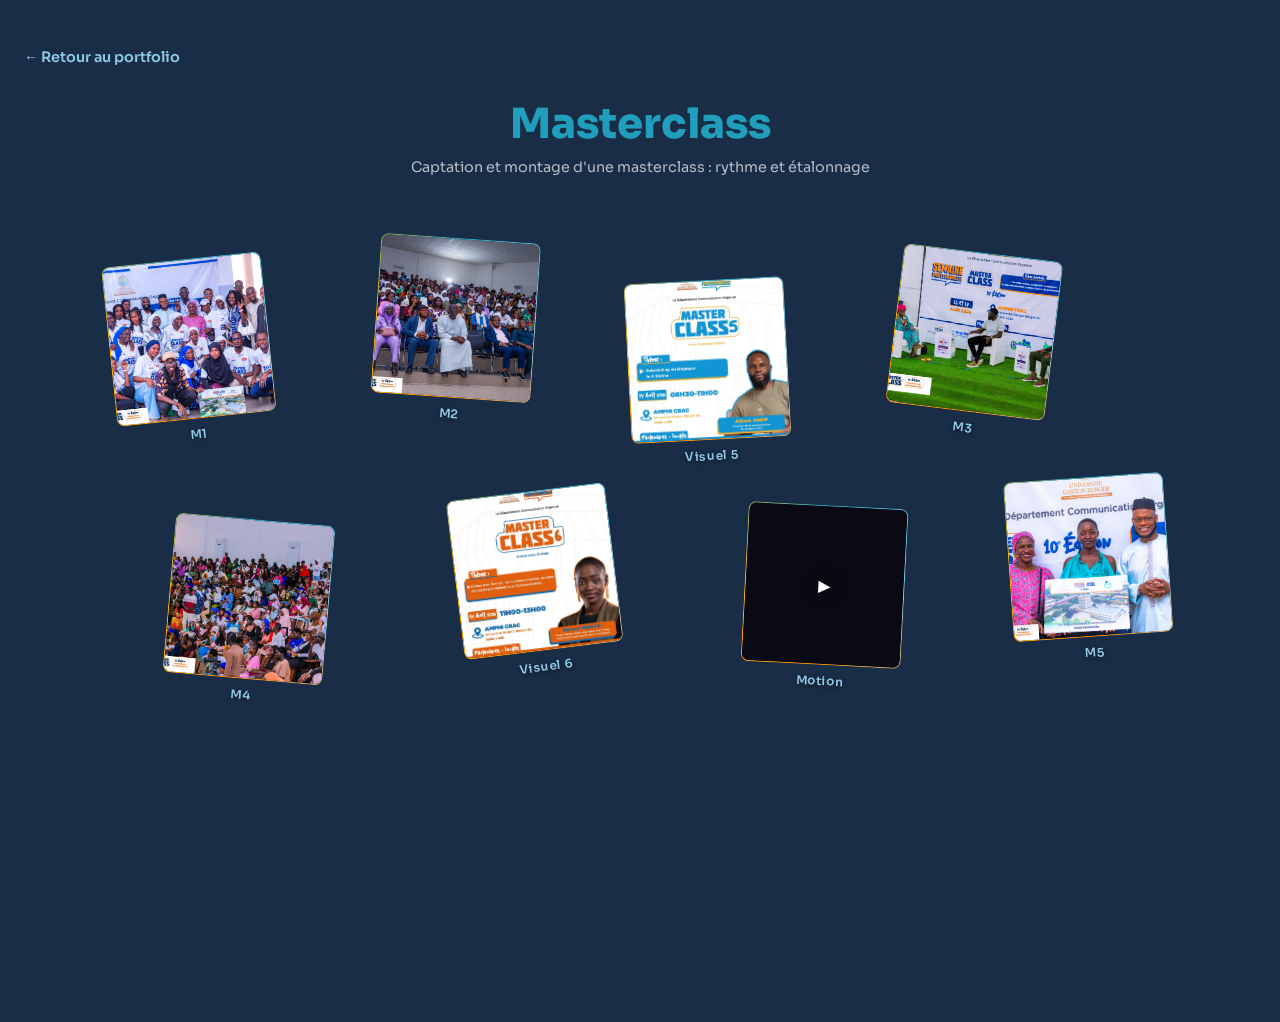
<file: projet-masterclass.html>
<!doctype html>
<html lang="fr">
  <head>
    <meta charset="UTF-8" />
    <meta name="viewport" content="width=device-width, initial-scale=1.0" />
    <meta name="theme-color" content="#1A2D46" />
    <meta
      name="description"
      content="Projet Masterclass : captation, montage, rythme et étalonnage."
    />
    <link rel="icon" type="image/svg+xml" href="/TIJ.svg" />
    <title>Masterclass · Galerie | A.TIJANIE</title>
    <link rel="preconnect" href="https://fonts.googleapis.com" />
    <link rel="preconnect" href="https://fonts.gstatic.com" crossorigin />
    <link
      href="https://fonts.googleapis.com/css2?family=Sora:wght@100..800&display=swap"
      rel="stylesheet"
    />
    <style>
      * {
        margin: 0;
        padding: 0;
        box-sizing: border-box;
      }

      body {
        font-family: "Sora", sans-serif;
        background: #1a2d46;
        color: #edeff5;
        min-height: 100vh;
        display: flex;
        flex-direction: column;
        align-items: center;
        padding: 3rem 1.5rem 6rem;
        overflow-x: hidden;
      }

      .retour {
        align-self: flex-start;
        max-width: 72rem;
        width: 100%;
        margin-bottom: 2rem;
        font-size: 0.9rem;
        font-weight: 600;
        color: #8ecae6;
        text-decoration: none;
      }

      .retour:hover {
        text-decoration: underline;
      }

      .en-tete {
        text-align: center;
        margin-bottom: 1rem;
      }

      h1 {
        font-size: clamp(1.8rem, 4.5vw, 2.6rem);
        font-weight: 800;
        color: #219ebc;
      }

      .sous-titre {
        margin-top: 0.5rem;
        font-size: 0.9rem;
        color: #edeff5bb;
      }

      .galerie {
        position: relative;
        width: 100%;
        max-width: 72rem;
        height: 78vh;
        min-height: 540px;
        margin-top: 2rem;
      }

      @property --angle {
        syntax: "<angle>";
        initial-value: 0deg;
        inherits: false;
      }

      @keyframes contour-tourne {
        to {
          --angle: 360deg;
        }
      }

      .polaroid {
        position: absolute;
        width: 160px;
        cursor: pointer;
        rotate: var(--rot, 0deg);
        animation:
          flotte var(--duree, 5s) ease-in-out var(--delai, 0s) infinite,
          contour-tourne 4s linear infinite;
      }

      .cadre {
        position: relative;
        width: 100%;
        aspect-ratio: 1;
        border: 1px solid transparent;
        border-radius: 8px;
        overflow: hidden;
        background:
          linear-gradient(#1a2d46, #1a2d46) padding-box,
          conic-gradient(
            from var(--angle),
            #219ebc,
            #8ecae6,
            #fb8500,
            #ffb703,
            #219ebc
          )
            border-box;
        transition: scale 0.25s ease, box-shadow 0.25s ease;
      }

      .polaroid:hover .cadre,
      .polaroid:focus-visible .cadre {
        scale: 1.06;
        box-shadow: 0 16px 40px rgb(0 0 0 / 55%);
        z-index: 5;
      }

      .polaroid:focus-visible .cadre {
        outline: 3px solid #8ecae6;
        outline-offset: 3px;
      }

      .cadre img,
      .cadre video {
        display: block;
        width: 100%;
        height: 100%;
        object-fit: cover;
        background: #0a0a14;
      }

      .legende {
        display: block;
        margin-top: 8px;
        text-align: center;
        font-size: 0.75rem;
        font-weight: 600;
        letter-spacing: 0.05em;
        color: #8ecae6;
        text-shadow: 0 1px 4px rgb(0 0 0 / 50%);
      }

      .polaroid.video .cadre::after {
        content: "▶";
        position: absolute;
        top: 50%;
        left: 50%;
        translate: -50% -50%;
        width: 44px;
        height: 44px;
        display: grid;
        place-items: center;
        border-radius: 50%;
        background: rgb(10 10 20 / 65%);
        color: #fff;
        font-size: 1rem;
        pointer-events: none;
      }

      @keyframes flotte {
        0%,
        100% {
          translate: 0 0;
        }
        50% {
          translate: 0 -12px;
        }
      }

      .visionneuse {
        position: fixed;
        inset: 0;
        z-index: 50;
        display: grid;
        place-items: center;
        background: rgb(5 8 15 / 88%);
        backdrop-filter: blur(6px);
        padding: 1.5rem;
      }

      .visionneuse[hidden] {
        display: none;
      }

      .visionneuse-contenu {
        max-width: min(92vw, 1100px);
        max-height: 88vh;
      }

      .visionneuse-contenu img,
      .visionneuse-contenu video {
        display: block;
        max-width: 100%;
        max-height: 88vh;
        border-radius: 10px;
        box-shadow: 0 24px 60px rgb(0 0 0 / 60%);
        background: #000;
      }

      .fermer {
        position: fixed;
        top: 1.25rem;
        right: 1.5rem;
        width: 44px;
        height: 44px;
        border: none;
        border-radius: 50%;
        background: #fb8500;
        color: #fff;
        font-size: 1.2rem;
        font-weight: 700;
        cursor: pointer;
      }

      .fermer:hover {
        background: #ff6b00;
      }

      @media (max-width: 720px) {
        .galerie {
          height: auto;
          display: flex;
          flex-wrap: wrap;
          justify-content: center;
          gap: 1.25rem;
        }

        .polaroid {
          position: relative;
          left: auto !important;
          top: auto !important;
          width: 42vw;
          max-width: 180px;
        }
      }

      @media (prefers-reduced-motion: reduce) {
        .polaroid {
          animation: none;
        }
      }
    </style>
  </head>
  <body>
    <a class="retour" href="/#portfolio">← Retour au portfolio</a>

    <header class="en-tete">
      <h1>Masterclass</h1>
      <p class="sous-titre">
        Captation et montage d'une masterclass : rythme et étalonnage
      </p>
    </header>

    <main class="galerie" id="galerie">
      <figure
        class="polaroid"
        tabindex="0"
        role="button"
        aria-label="Ouvrir la photo M1"
        data-src="/Masterclass/M1.jpg"
        data-type="image"
        style="left: 4%; top: 5%; --rot: -6deg; --duree: 5.2s; --delai: 0.3s"
      >
        <div class="cadre"><img src="/Masterclass/M1.jpg" alt="Photo M1" loading="lazy" /></div>
        <figcaption class="legende">M1</figcaption>
      </figure>

      <figure
        class="polaroid"
        tabindex="0"
        role="button"
        aria-label="Ouvrir la photo M2"
        data-src="/Masterclass/M2.jpg"
        data-type="image"
        style="left: 27%; top: 2%; --rot: 4deg; --duree: 6.1s; --delai: 1.2s"
      >
        <div class="cadre"><img src="/Masterclass/M2.jpg" alt="Photo M2" loading="lazy" /></div>
        <figcaption class="legende">M2</figcaption>
      </figure>

      <figure
        class="polaroid"
        tabindex="0"
        role="button"
        aria-label="Ouvrir le visuel 5"
        data-src="/Masterclass/Visuel%205.jpg"
        data-type="image"
        style="left: 49%; top: 8%; --rot: -3deg; --duree: 4.6s; --delai: 0.8s"
      >
        <div class="cadre"><img src="/Masterclass/Visuel%205.jpg" alt="Visuel 5" loading="lazy" /></div>
        <figcaption class="legende">Visuel 5</figcaption>
      </figure>

      <figure
        class="polaroid"
        tabindex="0"
        role="button"
        aria-label="Ouvrir la photo M3"
        data-src="/Masterclass/M3.jpg"
        data-type="image"
        style="left: 72%; top: 4%; --rot: 7deg; --duree: 5.7s; --delai: 2s"
      >
        <div class="cadre"><img src="/Masterclass/M3.jpg" alt="Photo M3" loading="lazy" /></div>
        <figcaption class="legende">M3</figcaption>
      </figure>

      <figure
        class="polaroid"
        tabindex="0"
        role="button"
        aria-label="Ouvrir la photo M4"
        data-src="/Masterclass/M4.jpg"
        data-type="image"
        style="left: 9%; top: 42%; --rot: 5deg; --duree: 6.4s; --delai: 1.6s"
      >
        <div class="cadre"><img src="/Masterclass/M4.jpg" alt="Photo M4" loading="lazy" /></div>
        <figcaption class="legende">M4</figcaption>
      </figure>

      <figure
        class="polaroid"
        tabindex="0"
        role="button"
        aria-label="Ouvrir le visuel 6"
        data-src="/Masterclass/Visuel%206.jpg"
        data-type="image"
        style="left: 34%; top: 38%; --rot: -7deg; --duree: 4.9s; --delai: 0.5s"
      >
        <div class="cadre"><img src="/Masterclass/Visuel%206.jpg" alt="Visuel 6" loading="lazy" /></div>
        <figcaption class="legende">Visuel 6</figcaption>
      </figure>

      <figure
        class="polaroid video"
        tabindex="0"
        role="button"
        aria-label="Ouvrir la vidéo Motion"
        data-src="/Masterclass/Motion%201.mp4"
        data-type="video"
        style="left: 59%; top: 40%; --rot: 3deg; --duree: 5.5s; --delai: 2.4s"
      >
        <div class="cadre">
          <video
            src="/Masterclass/Motion%201.mp4"
            muted
            loop
            playsinline
            autoplay
            preload="metadata"
          ></video>
        </div>
        <figcaption class="legende">Motion</figcaption>
      </figure>

      <figure
        class="polaroid"
        tabindex="0"
        role="button"
        aria-label="Ouvrir la photo M5"
        data-src="/Masterclass/M5.jpg"
        data-type="image"
        style="left: 82%; top: 36%; --rot: -4deg; --duree: 6.8s; --delai: 1s"
      >
        <div class="cadre"><img src="/Masterclass/M5.jpg" alt="Photo M5" loading="lazy" /></div>
        <figcaption class="legende">M5</figcaption>
      </figure>

    </main>

    <div class="visionneuse" id="visionneuse" hidden>
      <button class="fermer" id="fermer" aria-label="Fermer">✕</button>
      <div class="visionneuse-contenu" id="visionneuse-contenu"></div>
    </div>

    <script>
      const galerie = document.getElementById("galerie");
      const visionneuse = document.getElementById("visionneuse");
      const contenu = document.getElementById("visionneuse-contenu");
      const boutonFermer = document.getElementById("fermer");
      let videoOuverte = null;

      function ouvrir(src, type) {
        contenu.replaceChildren();
        if (type === "video") {
          const video = document.createElement("video");
          video.src = src;
          video.controls = true;
          video.autoplay = true;
          video.playsInline = true;
          contenu.append(video);
          videoOuverte = video;
        } else {
          const image = document.createElement("img");
          image.src = src;
          image.alt = "";
          contenu.append(image);
        }
        visionneuse.hidden = false;
        document.body.style.overflow = "hidden";
      }

      function fermer() {
        visionneuse.hidden = true;
        document.body.style.overflow = "";
        if (videoOuverte) {
          videoOuverte.pause();
          videoOuverte = null;
        }
        contenu.replaceChildren();
      }

      galerie.addEventListener("click", (event) => {
        const polaroid = event.target.closest(".polaroid");
        if (polaroid) {
          ouvrir(polaroid.dataset.src, polaroid.dataset.type);
        }
      });

      galerie.addEventListener("keydown", (event) => {
        if (event.key !== "Enter" && event.key !== " ") {
          return;
        }
        const polaroid = event.target.closest(".polaroid");
        if (polaroid) {
          event.preventDefault();
          ouvrir(polaroid.dataset.src, polaroid.dataset.type);
        }
      });

      boutonFermer.addEventListener("click", fermer);
      visionneuse.addEventListener("click", (event) => {
        if (event.target === visionneuse) {
          fermer();
        }
      });
      document.addEventListener("keydown", (event) => {
        if (event.key === "Escape" && !visionneuse.hidden) {
          fermer();
        }
      });
    </script>
  </body>
</html>
</file>
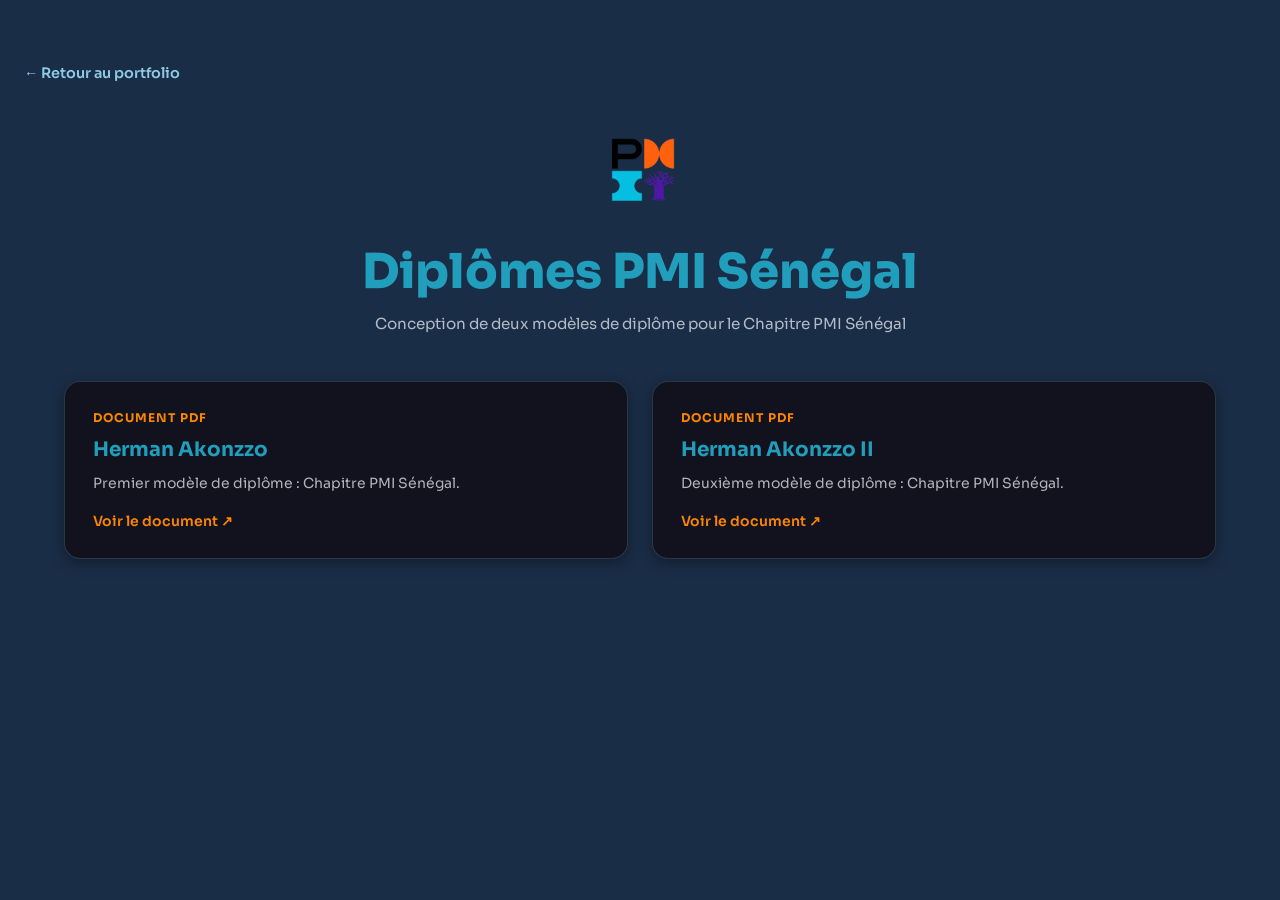
<file: projet-pmi-senegal.html>
<!doctype html>
<html lang="fr">
  <head>
    <meta charset="UTF-8" />
    <meta name="viewport" content="width=device-width, initial-scale=1.0" />
    <meta name="theme-color" content="#1A2D46" />
    <meta
      name="description"
      content="Projet Diplômes PMI Sénégal : deux modèles de diplôme pour le Chapitre PMI Sénégal."
    />
    <link rel="icon" type="image/svg+xml" href="/TIJ.svg" />
    <title>Diplômes PMI Sénégal · Documents du projet | A.TIJANIE</title>
    <link rel="preconnect" href="https://fonts.googleapis.com" />
    <link rel="preconnect" href="https://fonts.gstatic.com" crossorigin />
    <link
      href="https://fonts.googleapis.com/css2?family=Sora:wght@100..800&display=swap"
      rel="stylesheet"
    />
    <style>
      * {
        margin: 0;
        padding: 0;
        box-sizing: border-box;
      }

      body {
        font-family: "Sora", sans-serif;
        background: #1a2d46;
        color: #edeff5;
        min-height: 100vh;
        display: flex;
        flex-direction: column;
        align-items: center;
        padding: 4rem 1.5rem 6rem;
      }

      .retour {
        align-self: flex-start;
        max-width: 72rem;
        width: 100%;
        margin-bottom: 2.5rem;
        font-size: 0.9rem;
        font-weight: 600;
        color: #8ecae6;
        text-decoration: none;
      }

      .retour:hover {
        text-decoration: underline;
      }

      .en-tete {
        text-align: center;
        margin-bottom: 3rem;
      }

      .logo {
        height: 90px;
        width: auto;
        margin-bottom: 1.5rem;
        animation: flottant 4s ease-in-out infinite;
      }

      @keyframes flottant {
        0%,
        100% {
          transform: translateY(0);
        }
        50% {
          transform: translateY(-4px);
        }
      }

      h1 {
        font-family: "Sora", sans-serif;
        font-size: clamp(2rem, 5vw, 3rem);
        font-weight: 800;
        color: #219ebc;
      }

      .sous-titre {
        margin-top: 0.75rem;
        font-size: 0.95rem;
        color: #edeff5bb;
      }

      .documents {
        display: grid;
        grid-template-columns: repeat(auto-fit, minmax(260px, 1fr));
        gap: 1.5rem;
        width: 100%;
        max-width: 72rem;
      }

      .document {
        display: flex;
        flex-direction: column;
        gap: 0.75rem;
        padding: 1.75rem;
        border-radius: 1rem;
        background: #12121e;
        border: 1px solid #8ecae633;
        box-shadow: 0 4px 14px rgb(0 0 0 / 35%);
      }

      .document .type {
        font-size: 0.75rem;
        font-weight: 700;
        text-transform: uppercase;
        letter-spacing: 0.08em;
        color: #fb8500;
      }

      .document h2 {
        font-family: "Sora", sans-serif;
        font-size: 1.25rem;
        font-weight: 700;
        color: #219ebc;
      }

      .document p {
        flex: 1;
        font-size: 0.875rem;
        color: #edeff5bb;
      }

      .document a {
        display: inline-block;
        margin-top: 0.5rem;
        font-size: 0.875rem;
        font-weight: 600;
        color: #fb8500;
        text-decoration: none;
      }

      .document a:hover {
        text-decoration: underline;
      }

      @media (prefers-reduced-motion: reduce) {
        .logo {
          animation: none;
        }
      }
    </style>
  </head>
  <body>
    <a class="retour" href="/#portfolio">← Retour au portfolio</a>

    <header class="en-tete">
      <img
        class="logo"
        src="/PMI%20Collab%20%281%29.png"
        alt="Logo PMI Collab"
      />
      <h1>Diplômes PMI Sénégal</h1>
      <p class="sous-titre">
        Conception de deux modèles de diplôme pour le Chapitre PMI Sénégal
      </p>
    </header>

    <main class="documents">
      <article class="document">
        <span class="type">Document PDF</span>
        <h2>Herman Akonzzo</h2>
        <p>Premier modèle de diplôme : Chapitre PMI Sénégal.</p>
        <a
          href="/Herman%20Akonzzo.pdf"
          target="_blank"
          rel="noopener noreferrer"
          >Voir le document ↗</a
        >
      </article>

      <article class="document">
        <span class="type">Document PDF</span>
        <h2>Herman Akonzzo II</h2>
        <p>Deuxième modèle de diplôme : Chapitre PMI Sénégal.</p>
        <a
          href="/Herman%20Akonzzo%20II.pdf"
          target="_blank"
          rel="noopener noreferrer"
          >Voir le document ↗</a
        >
      </article>
    </main>
  </body>
</html>
</file>
<file: assets/index-YYzqAd9U.css>
*,:before,:after{--tw-border-spacing-x: 0;--tw-border-spacing-y: 0;--tw-translate-x: 0;--tw-translate-y: 0;--tw-rotate: 0;--tw-skew-x: 0;--tw-skew-y: 0;--tw-scale-x: 1;--tw-scale-y: 1;--tw-pan-x: ;--tw-pan-y: ;--tw-pinch-zoom: ;--tw-scroll-snap-strictness: proximity;--tw-gradient-from-position: ;--tw-gradient-via-position: ;--tw-gradient-to-position: ;--tw-ordinal: ;--tw-slashed-zero: ;--tw-numeric-figure: ;--tw-numeric-spacing: ;--tw-numeric-fraction: ;--tw-ring-inset: ;--tw-ring-offset-width: 0px;--tw-ring-offset-color: #fff;--tw-ring-color: rgb(59 130 246 / .5);--tw-ring-offset-shadow: 0 0 #0000;--tw-ring-shadow: 0 0 #0000;--tw-shadow: 0 0 #0000;--tw-shadow-colored: 0 0 #0000;--tw-blur: ;--tw-brightness: ;--tw-contrast: ;--tw-grayscale: ;--tw-hue-rotate: ;--tw-invert: ;--tw-saturate: ;--tw-sepia: ;--tw-drop-shadow: ;--tw-backdrop-blur: ;--tw-backdrop-brightness: ;--tw-backdrop-contrast: ;--tw-backdrop-grayscale: ;--tw-backdrop-hue-rotate: ;--tw-backdrop-invert: ;--tw-backdrop-opacity: ;--tw-backdrop-saturate: ;--tw-backdrop-sepia: ;--tw-contain-size: ;--tw-contain-layout: ;--tw-contain-paint: ;--tw-contain-style: }::backdrop{--tw-border-spacing-x: 0;--tw-border-spacing-y: 0;--tw-translate-x: 0;--tw-translate-y: 0;--tw-rotate: 0;--tw-skew-x: 0;--tw-skew-y: 0;--tw-scale-x: 1;--tw-scale-y: 1;--tw-pan-x: ;--tw-pan-y: ;--tw-pinch-zoom: ;--tw-scroll-snap-strictness: proximity;--tw-gradient-from-position: ;--tw-gradient-via-position: ;--tw-gradient-to-position: ;--tw-ordinal: ;--tw-slashed-zero: ;--tw-numeric-figure: ;--tw-numeric-spacing: ;--tw-numeric-fraction: ;--tw-ring-inset: ;--tw-ring-offset-width: 0px;--tw-ring-offset-color: #fff;--tw-ring-color: rgb(59 130 246 / .5);--tw-ring-offset-shadow: 0 0 #0000;--tw-ring-shadow: 0 0 #0000;--tw-shadow: 0 0 #0000;--tw-shadow-colored: 0 0 #0000;--tw-blur: ;--tw-brightness: ;--tw-contrast: ;--tw-grayscale: ;--tw-hue-rotate: ;--tw-invert: ;--tw-saturate: ;--tw-sepia: ;--tw-drop-shadow: ;--tw-backdrop-blur: ;--tw-backdrop-brightness: ;--tw-backdrop-contrast: ;--tw-backdrop-grayscale: ;--tw-backdrop-hue-rotate: ;--tw-backdrop-invert: ;--tw-backdrop-opacity: ;--tw-backdrop-saturate: ;--tw-backdrop-sepia: ;--tw-contain-size: ;--tw-contain-layout: ;--tw-contain-paint: ;--tw-contain-style: }*,:before,:after{box-sizing:border-box;border-width:0;border-style:solid;border-color:#e5e7eb}:before,:after{--tw-content: ""}html,:host{line-height:1.5;-webkit-text-size-adjust:100%;-moz-tab-size:4;-o-tab-size:4;tab-size:4;font-family:ui-sans-serif,system-ui,sans-serif,"Apple Color Emoji","Segoe UI Emoji",Segoe UI Symbol,"Noto Color Emoji";font-feature-settings:normal;font-variation-settings:normal;-webkit-tap-highlight-color:transparent}body{margin:0;line-height:inherit}hr{height:0;color:inherit;border-top-width:1px}abbr:where([title]){-webkit-text-decoration:underline dotted;text-decoration:underline dotted}h1,h2,h3,h4,h5,h6{font-size:inherit;font-weight:inherit}a{color:inherit;text-decoration:inherit}b,strong{font-weight:bolder}code,kbd,samp,pre{font-family:ui-monospace,SFMono-Regular,Menlo,Monaco,Consolas,Liberation Mono,Courier New,monospace;font-feature-settings:normal;font-variation-settings:normal;font-size:1em}small{font-size:80%}sub,sup{font-size:75%;line-height:0;position:relative;vertical-align:baseline}sub{bottom:-.25em}sup{top:-.5em}table{text-indent:0;border-color:inherit;border-collapse:collapse}button,input,optgroup,select,textarea{font-family:inherit;font-feature-settings:inherit;font-variation-settings:inherit;font-size:100%;font-weight:inherit;line-height:inherit;letter-spacing:inherit;color:inherit;margin:0;padding:0}button,select{text-transform:none}button,input:where([type=button]),input:where([type=reset]),input:where([type=submit]){-webkit-appearance:button;background-color:transparent;background-image:none}:-moz-focusring{outline:auto}:-moz-ui-invalid{box-shadow:none}progress{vertical-align:baseline}::-webkit-inner-spin-button,::-webkit-outer-spin-button{height:auto}[type=search]{-webkit-appearance:textfield;outline-offset:-2px}::-webkit-search-decoration{-webkit-appearance:none}::-webkit-file-upload-button{-webkit-appearance:button;font:inherit}summary{display:list-item}blockquote,dl,dd,h1,h2,h3,h4,h5,h6,hr,figure,p,pre{margin:0}fieldset{margin:0;padding:0}legend{padding:0}ol,ul,menu{list-style:none;margin:0;padding:0}dialog{padding:0}textarea{resize:vertical}input::-moz-placeholder,textarea::-moz-placeholder{opacity:1;color:#9ca3af}input::placeholder,textarea::placeholder{opacity:1;color:#9ca3af}button,[role=button]{cursor:pointer}:disabled{cursor:default}img,svg,video,canvas,audio,iframe,embed,object{display:block;vertical-align:middle}img,video{max-width:100%;height:auto}[hidden]:where(:not([hidden=until-found])){display:none}.pointer-events-none{pointer-events:none}.visible{visibility:visible}.fixed{position:fixed}.absolute{position:absolute}.relative{position:relative}.inset-0{top:0;right:0;bottom:0;left:0}.inset-x-0{left:0;right:0}.-bottom-16{bottom:-4rem}.-bottom-4{bottom:-1rem}.-left-16{left:-4rem}.-left-24{left:-6rem}.-right-16{right:-4rem}.-right-24{right:-6rem}.-right-4{right:-1rem}.-top-16{top:-4rem}.-top-24{top:-6rem}.bottom-8{bottom:2rem}.left-1\/2{left:50%}.top-0{top:0}.top-1\/3{top:33.333333%}.z-0{z-index:0}.z-50{z-index:50}.mx-auto{margin-left:auto;margin-right:auto}.mb-1{margin-bottom:.25rem}.mb-10{margin-bottom:2.5rem}.mb-2{margin-bottom:.5rem}.mb-4{margin-bottom:1rem}.mt-1{margin-top:.25rem}.mt-2{margin-top:.5rem}.mt-3{margin-top:.75rem}.mt-4{margin-top:1rem}.mt-6{margin-top:1.5rem}.block{display:block}.inline-block{display:inline-block}.flex{display:flex}.grid{display:grid}.hidden{display:none}.aspect-square{aspect-ratio:1 / 1}.h-1{height:.25rem}.h-2{height:.5rem}.h-28{height:7rem}.h-48{height:12rem}.h-64{height:16rem}.h-72{height:18rem}.h-96{height:24rem}.h-full{height:100%}.min-h-\[1\.25rem\]{min-height:1.25rem}.min-h-screen{min-height:100vh}.w-16{width:4rem}.w-48{width:12rem}.w-64{width:16rem}.w-72{width:18rem}.w-96{width:24rem}.w-full{width:100%}.max-w-4xl{max-width:56rem}.max-w-6xl{max-width:72rem}.max-w-xl{max-width:36rem}.flex-1{flex:1 1 0%}.transform{transform:translate(var(--tw-translate-x),var(--tw-translate-y)) rotate(var(--tw-rotate)) skew(var(--tw-skew-x)) skewY(var(--tw-skew-y)) scaleX(var(--tw-scale-x)) scaleY(var(--tw-scale-y))}.resize-none{resize:none}.flex-col{flex-direction:column}.flex-wrap{flex-wrap:wrap}.items-center{align-items:center}.justify-center{justify-content:center}.justify-between{justify-content:space-between}.gap-1{gap:.25rem}.gap-10{gap:2.5rem}.gap-12{gap:3rem}.gap-2{gap:.5rem}.gap-3{gap:.75rem}.gap-6{gap:1.5rem}.gap-8{gap:2rem}.space-y-2>:not([hidden])~:not([hidden]){--tw-space-y-reverse: 0;margin-top:calc(.5rem * calc(1 - var(--tw-space-y-reverse)));margin-bottom:calc(.5rem * var(--tw-space-y-reverse))}.space-y-3>:not([hidden])~:not([hidden]){--tw-space-y-reverse: 0;margin-top:calc(.75rem * calc(1 - var(--tw-space-y-reverse)));margin-bottom:calc(.75rem * var(--tw-space-y-reverse))}.space-y-4>:not([hidden])~:not([hidden]){--tw-space-y-reverse: 0;margin-top:calc(1rem * calc(1 - var(--tw-space-y-reverse)));margin-bottom:calc(1rem * var(--tw-space-y-reverse))}.space-y-5>:not([hidden])~:not([hidden]){--tw-space-y-reverse: 0;margin-top:calc(1.25rem * calc(1 - var(--tw-space-y-reverse)));margin-bottom:calc(1.25rem * var(--tw-space-y-reverse))}.space-y-6>:not([hidden])~:not([hidden]){--tw-space-y-reverse: 0;margin-top:calc(1.5rem * calc(1 - var(--tw-space-y-reverse)));margin-bottom:calc(1.5rem * var(--tw-space-y-reverse))}.overflow-hidden{overflow:hidden}.break-all{word-break:break-all}.rounded-2xl{border-radius:1rem}.rounded-\[2rem\]{border-radius:2rem}.rounded-full{border-radius:9999px}.rounded-lg{border-radius:.5rem}.rounded-xl{border-radius:.75rem}.border{border-width:1px}.border-t-4{border-top-width:4px}.bg-\[\#0A0A14\]\/95{background-color:#0a0a14f2}.bg-\[\#12121E\]{--tw-bg-opacity: 1;background-color:rgb(18 18 30 / var(--tw-bg-opacity, 1))}.bg-transparent{background-color:transparent}.object-contain{-o-object-fit:contain;object-fit:contain}.object-cover{-o-object-fit:cover;object-fit:cover}.p-10{padding:2.5rem}.p-2{padding:.5rem}.p-4{padding:1rem}.p-5{padding:1.25rem}.p-6{padding:1.5rem}.p-8{padding:2rem}.px-2{padding-left:.5rem;padding-right:.5rem}.px-4{padding-left:1rem;padding-right:1rem}.px-5{padding-left:1.25rem;padding-right:1.25rem}.px-6{padding-left:1.5rem;padding-right:1.5rem}.px-8{padding-left:2rem;padding-right:2rem}.py-1{padding-top:.25rem;padding-bottom:.25rem}.py-2{padding-top:.5rem;padding-bottom:.5rem}.py-24{padding-top:6rem;padding-bottom:6rem}.py-3{padding-top:.75rem;padding-bottom:.75rem}.py-4{padding-top:1rem;padding-bottom:1rem}.py-8{padding-top:2rem;padding-bottom:2rem}.pb-5{padding-bottom:1.25rem}.pt-2{padding-top:.5rem}.pt-24{padding-top:6rem}.text-center{text-align:center}.text-2xl{font-size:1.5rem;line-height:2rem}.text-3xl{font-size:1.875rem;line-height:2.25rem}.text-4xl{font-size:2.25rem;line-height:2.5rem}.text-5xl{font-size:3rem;line-height:1}.text-base{font-size:1rem;line-height:1.5rem}.text-lg{font-size:1.125rem;line-height:1.75rem}.text-sm{font-size:.875rem;line-height:1.25rem}.text-xl{font-size:1.25rem;line-height:1.75rem}.text-xs{font-size:.75rem;line-height:1rem}.font-bold{font-weight:700}.font-medium{font-weight:500}.font-semibold{font-weight:600}.uppercase{text-transform:uppercase}.leading-relaxed{line-height:1.625}.leading-tight{line-height:1.25}.tracking-\[0\.25em\]{letter-spacing:.25em}.tracking-\[0\.2em\]{letter-spacing:.2em}.tracking-wide{letter-spacing:.025em}.tracking-wider{letter-spacing:.05em}.text-white{--tw-text-opacity: 1;color:rgb(255 255 255 / var(--tw-text-opacity, 1))}.underline{text-decoration-line:underline}.opacity-20{opacity:.2}.opacity-25{opacity:.25}.opacity-60{opacity:.6}.opacity-80{opacity:.8}.shadow-lg{--tw-shadow: 0 10px 15px -3px rgb(0 0 0 / .1), 0 4px 6px -4px rgb(0 0 0 / .1);--tw-shadow-colored: 0 10px 15px -3px var(--tw-shadow-color), 0 4px 6px -4px var(--tw-shadow-color);box-shadow:var(--tw-ring-offset-shadow, 0 0 #0000),var(--tw-ring-shadow, 0 0 #0000),var(--tw-shadow)}.shadow-md{--tw-shadow: 0 4px 6px -1px rgb(0 0 0 / .1), 0 2px 4px -2px rgb(0 0 0 / .1);--tw-shadow-colored: 0 4px 6px -1px var(--tw-shadow-color), 0 2px 4px -2px var(--tw-shadow-color);box-shadow:var(--tw-ring-offset-shadow, 0 0 #0000),var(--tw-ring-shadow, 0 0 #0000),var(--tw-shadow)}.shadow-sm{--tw-shadow: 0 1px 2px 0 rgb(0 0 0 / .05);--tw-shadow-colored: 0 1px 2px 0 var(--tw-shadow-color);box-shadow:var(--tw-ring-offset-shadow, 0 0 #0000),var(--tw-ring-shadow, 0 0 #0000),var(--tw-shadow)}.shadow-xl{--tw-shadow: 0 20px 25px -5px rgb(0 0 0 / .1), 0 8px 10px -6px rgb(0 0 0 / .1);--tw-shadow-colored: 0 20px 25px -5px var(--tw-shadow-color), 0 8px 10px -6px var(--tw-shadow-color);box-shadow:var(--tw-ring-offset-shadow, 0 0 #0000),var(--tw-ring-shadow, 0 0 #0000),var(--tw-shadow)}.outline-none{outline:2px solid transparent;outline-offset:2px}.outline{outline-style:solid}.blur-2xl{--tw-blur: blur(40px);filter:var(--tw-blur) var(--tw-brightness) var(--tw-contrast) var(--tw-grayscale) var(--tw-hue-rotate) var(--tw-invert) var(--tw-saturate) var(--tw-sepia) var(--tw-drop-shadow)}.blur-3xl{--tw-blur: blur(64px);filter:var(--tw-blur) var(--tw-brightness) var(--tw-contrast) var(--tw-grayscale) var(--tw-hue-rotate) var(--tw-invert) var(--tw-saturate) var(--tw-sepia) var(--tw-drop-shadow)}.filter{filter:var(--tw-blur) var(--tw-brightness) var(--tw-contrast) var(--tw-grayscale) var(--tw-hue-rotate) var(--tw-invert) var(--tw-saturate) var(--tw-sepia) var(--tw-drop-shadow)}.backdrop-blur{--tw-backdrop-blur: blur(8px);-webkit-backdrop-filter:var(--tw-backdrop-blur) var(--tw-backdrop-brightness) var(--tw-backdrop-contrast) var(--tw-backdrop-grayscale) var(--tw-backdrop-hue-rotate) var(--tw-backdrop-invert) var(--tw-backdrop-opacity) var(--tw-backdrop-saturate) var(--tw-backdrop-sepia);backdrop-filter:var(--tw-backdrop-blur) var(--tw-backdrop-brightness) var(--tw-backdrop-contrast) var(--tw-backdrop-grayscale) var(--tw-backdrop-hue-rotate) var(--tw-backdrop-invert) var(--tw-backdrop-opacity) var(--tw-backdrop-saturate) var(--tw-backdrop-sepia)}.transition{transition-property:color,background-color,border-color,text-decoration-color,fill,stroke,opacity,box-shadow,transform,filter,backdrop-filter;transition-timing-function:cubic-bezier(.4,0,.2,1);transition-duration:.15s}.transition-all{transition-property:all;transition-timing-function:cubic-bezier(.4,0,.2,1);transition-duration:.15s}.transition-shadow{transition-property:box-shadow;transition-timing-function:cubic-bezier(.4,0,.2,1);transition-duration:.15s}.transition-transform{transition-property:transform;transition-timing-function:cubic-bezier(.4,0,.2,1);transition-duration:.15s}body{margin:0;background:#0a0a14}.hover\:scale-105:hover{--tw-scale-x: 1.05;--tw-scale-y: 1.05;transform:translate(var(--tw-translate-x),var(--tw-translate-y)) rotate(var(--tw-rotate)) skew(var(--tw-skew-x)) skewY(var(--tw-skew-y)) scaleX(var(--tw-scale-x)) scaleY(var(--tw-scale-y))}.hover\:shadow-md:hover{--tw-shadow: 0 4px 6px -1px rgb(0 0 0 / .1), 0 2px 4px -2px rgb(0 0 0 / .1);--tw-shadow-colored: 0 4px 6px -1px var(--tw-shadow-color), 0 2px 4px -2px var(--tw-shadow-color);box-shadow:var(--tw-ring-offset-shadow, 0 0 #0000),var(--tw-ring-shadow, 0 0 #0000),var(--tw-shadow)}.disabled\:opacity-60:disabled{opacity:.6}.disabled\:hover\:scale-100:hover:disabled{--tw-scale-x: 1;--tw-scale-y: 1;transform:translate(var(--tw-translate-x),var(--tw-translate-y)) rotate(var(--tw-rotate)) skew(var(--tw-skew-x)) skewY(var(--tw-skew-y)) scaleX(var(--tw-scale-x)) scaleY(var(--tw-scale-y))}@media (min-width: 640px){.sm\:grid-cols-2{grid-template-columns:repeat(2,minmax(0,1fr))}}@media (min-width: 768px){.md\:col-span-2{grid-column:span 2 / span 2}.md\:inline-block{display:inline-block}.md\:flex{display:flex}.md\:hidden{display:none}.md\:h-80{height:20rem}.md\:w-80{width:20rem}.md\:grid-cols-2{grid-template-columns:repeat(2,minmax(0,1fr))}.md\:grid-cols-3{grid-template-columns:repeat(3,minmax(0,1fr))}.md\:text-4xl{font-size:2.25rem;line-height:2.5rem}.md\:text-6xl{font-size:3.75rem;line-height:1}}@media (min-width: 1024px){.lg\:grid-cols-3{grid-template-columns:repeat(3,minmax(0,1fr))}}
</file>
<file: sora.css>
html,
body,
#root,
#root * {
  font-family: "Sora", sans-serif !important;
  font-optical-sizing: auto;
  font-variation-settings: normal;
}

video {
  object-fit: cover !important;
}

.competences-humaines {
  margin-top: 1.5rem;
}

.competences-humaines h3 {
  margin-bottom: 0.75rem;
  color: #f5f4fa;
  font-size: 0.95rem;
  font-weight: 600;
}

.liste-competences-humaines {
  display: flex;
  flex-wrap: wrap;
  gap: 0.6rem;
  margin: 0;
  padding: 0;
  list-style: none;
}

.liste-competences-humaines li {
  padding: 0.45rem 0.75rem;
  border: 1px solid rgba(200, 197, 216, 0.16);
  border-radius: 999px;
  background: #101015;
  color: #d7d4e0;
  font-size: 0.8rem;
}

.outils-constellation {
  position: relative;
  display: flex !important;
  align-self: start;
  align-items: center;
  justify-content: space-between !important;
  gap: 1.5rem 1.1rem !important;
  min-height: 12rem;
  padding: 1.5rem 0;
  overflow: visible;
}

.outil-creatif-conteneur {
  position: relative;
  display: inline-flex;
  flex: 0 0 auto;
  align-items: center;
  justify-content: center;
  overflow: visible;
  padding-block: 3rem;
  animation: outil-flottant 4.8s ease-in-out infinite;
  --outil-progression: 0;
}

.outil-creatif-conteneur:nth-child(2) {
  animation-delay: -1.1s;
}

.outil-creatif-conteneur:nth-child(3) {
  animation-delay: -2.4s;
}

.outil-creatif-conteneur:nth-child(4) {
  animation-delay: -0.6s;
}

.outil-creatif-conteneur:nth-child(5) {
  animation-delay: -3.1s;
}

.outil-creatif-conteneur:nth-child(6) {
  animation-delay: -1.8s;
}

.outil-creatif-conteneur:nth-child(7) {
  animation-delay: -3.8s;
}

.outil-creatif-conteneur:nth-child(8) {
  animation-delay: -2.7s;
}

.outil-creatif-conteneur:nth-child(9) {
  animation-delay: -0.9s;
}

.outil-creatif-conteneur:nth-child(10) {
  animation-delay: -2.1s;
}

.outil-creatif-conteneur:nth-child(11) {
  animation-delay: -3.4s;
}

.outil-constellation-noeud {
  position: relative;
  z-index: 1;
  display: inline-flex !important;
  flex: 0 0 auto;
  align-items: center;
  gap: 0.65rem;
  min-height: 3.1rem;
  padding: 0.65rem 0.95rem !important;
  border: 1px solid rgba(200, 197, 216, 0.16) !important;
  border-radius: 0.55rem !important;
  background: #101015 !important;
  box-shadow: 0 5px 16px rgba(0, 0, 0, 0.14) !important;
  color: #f5f4fa !important;
  opacity: 1 !important;
  transition: border-color 180ms ease, background-color 180ms ease;
}

.outil-constellation-noeud:nth-child(7) {
  animation-delay: -3.8s;
}

.outil-constellation-noeud:nth-child(8) {
  animation-delay: -0.3s;
}

.outil-constellation-noeud:hover {
  border-color: rgba(167, 139, 250, 0.65) !important;
  background: #15141d !important;
  animation-play-state: paused;
}

.outil-creatif-conteneur:has(.outil-constellation-noeud:hover) {
  animation-play-state: paused;
}

@keyframes outil-flottant {
  0%,
  100% {
    translate: 0 0;
  }

  50% {
    translate: 0 -4px;
  }
}

.outil-creatif {
  overflow: visible !important;
}

.outil-creatif-icone {
  position: absolute;
  z-index: 2;
  width: 2.5rem;
  height: 2.5rem;
  object-fit: contain;
  opacity: calc(var(--outil-progression, 0) * 0.95);
  filter: blur(calc((1 - var(--outil-progression, 0)) * 3px));
  transform: translateY(calc((1 - var(--outil-progression, 0)) * 0.3rem))
    scale(calc(0.78 + var(--outil-progression, 0) * 0.22));
  pointer-events: none;
  transition: filter 140ms linear, opacity 140ms linear, transform 140ms linear;
}

.outil-creatif-conteneur[data-outil-creatif="Meta Ads"] .outil-creatif-icone {
  width: 9.2rem;
  height: auto;
  max-width: none;
}

.outil-creatif-conteneur[data-outil-creatif="Meta Ads"] {
  padding-block: 3.5rem;
}

.outil-creatif-conteneur[data-outil-creatif="Zapier"] .outil-creatif-icone {
  width: 9.2rem;
  max-width: none;
}

.outil-icone-haut-gauche .outil-creatif-icone {
  top: 0;
  left: 0.35rem;
}

.outil-icone-bas-droite .outil-creatif-icone {
  right: 0.4rem;
  bottom: 0;
}

.outil-icone-haut-droite .outil-creatif-icone {
  top: 0;
  right: 0.45rem;
}

.outil-icone-bas-gauche .outil-creatif-icone {
  bottom: 0;
  left: 0.4rem;
}

.outil-creatif-libelle {
  position: relative;
  z-index: 1;
  opacity: calc(0.58 + var(--outil-progression, 0) * 0.42);
  white-space: nowrap;
}

@media (max-width: 640px) {
  .outils-constellation {
    gap: 1.25rem 0.75rem !important;
    min-height: 10rem;
    padding: 1.25rem 0;
  }

  .outil-creatif-conteneur {
    padding-block: 2.5rem;
  }

  .outil-constellation-noeud {
    gap: 0.45rem;
    min-height: 2.8rem;
    padding: 0.5rem 0.7rem !important;
    font-size: 0.75rem !important;
  }

  .outil-creatif-conteneur .outil-creatif-icone {
    width: 2rem;
    height: 2rem;
  }

  .outil-creatif-conteneur[data-outil-creatif="Meta Ads"] .outil-creatif-icone {
    width: 7.35rem;
    height: auto;
    max-width: none;
  }

  .outil-creatif-conteneur[data-outil-creatif="Meta Ads"] {
    padding-block: 3.5rem;
  }

  .outil-creatif-conteneur[data-outil-creatif="Zapier"] .outil-creatif-icone {
    width: 7.35rem;
    max-width: none;
  }

  .outil-creatif-icone {
    top: auto;
    right: auto;
    bottom: auto;
    left: auto;
  }

  .outil-icone-haut-gauche .outil-creatif-icone {
    top: 0;
    left: 0.2rem;
  }

  .outil-icone-bas-droite .outil-creatif-icone {
    right: 0.2rem;
    bottom: 0;
  }

  .outil-icone-haut-droite .outil-creatif-icone {
    top: 0;
    right: 0.2rem;
  }

  .outil-icone-bas-gauche .outil-creatif-icone {
    bottom: 0;
    left: 0.2rem;
  }
}

.outil-constellation-noeud .outil-creatif-libelle {
  transition: opacity 140ms linear;
}

.outil-constellation-noeud .outil-creatif-icone {
  will-change: opacity, filter, transform;
}

.outil-constellation-noeud:not(.outil-creatif) {
  color: color-mix(in srgb, #f5f4fa 58%, #9a98a6) !important;
}

@media (prefers-reduced-motion: reduce) {
  .outil-creatif-icone {
    opacity: 0.95;
    filter: none;
    transform: none;
    transition: none;
  }

  .outil-creatif-libelle,
  .outil-constellation-noeud {
    opacity: 1;
    transition: none;
  }

  .outil-constellation-noeud {
    animation: none;
  }

  .outil-creatif-conteneur {
    animation: none;
  }
}

.titre-logo-anime {
  background-image:
    linear-gradient(
      90deg,
      #571bc4 0%,
      #a981ff 18%,
      #42e7f5 38%,
      #38cc78 52%,
      #ed3769 66%,
      #ff8c25 82%,
      #571bc4 100%
    ),
    linear-gradient(#edeff5, #edeff5);
  background-position: var(--titre-progression, 0%) 0, 0 0;
  background-size: 23% 100%, 100% 100%;
  background-repeat: no-repeat;
  background-clip: text;
  color: transparent;
  -webkit-background-clip: text;
  -webkit-text-fill-color: transparent;
}

nav a[href="#hero"] span {
  color: #fff !important;
}

div.rounded-2xl.p-6.space-y-3.shadow-md > p:nth-child(n + 2) > span:first-child {
  display: inline-flex;
  width: 20px;
  height: 20px;
  flex: 0 0 20px;
  align-items: center;
  justify-content: center;
  overflow: hidden;
  color: transparent;
  font-size: 0;
}

div.rounded-2xl.p-6.space-y-3.shadow-md > p:nth-child(n + 2) > span:first-child::before {
  width: 18px;
  height: 18px;
  background-repeat: no-repeat;
  background-position: center;
  background-size: contain;
  content: "";
}

div.rounded-2xl.p-6.space-y-3.shadow-md > p:nth-child(2) > span:first-child::before {
  background-image: url("data:image/svg+xml,%3Csvg xmlns='http://www.w3.org/2000/svg' viewBox='0 0 24 24' fill='none' stroke='%23fff' stroke-width='1.7' stroke-linecap='round' stroke-linejoin='round'%3E%3Cpath d='m2 9 10-6 10 6-10 6L2 9Z'/%3E%3Cpath d='M6 11.4V16c3.5 2.7 8.5 2.7 12 0v-4.6M22 9v6'/%3E%3C/svg%3E");
}

div.rounded-2xl.p-6.space-y-3.shadow-md > p:nth-child(3) > span:first-child::before {
  background-image: url("data:image/svg+xml,%3Csvg xmlns='http://www.w3.org/2000/svg' viewBox='0 0 24 24' fill='none' stroke='%23fff' stroke-width='1.7' stroke-linecap='round' stroke-linejoin='round'%3E%3Crect x='3' y='7' width='18' height='14' rx='2'/%3E%3Cpath d='M8 7V5a2 2 0 0 1 2-2h4a2 2 0 0 1 2 2v2M3 12h18M10 12v2h4v-2'/%3E%3C/svg%3E");
}

div.rounded-2xl.p-6.space-y-3.shadow-md > p:nth-child(4) > span:first-child::before {
  background-image: url("data:image/svg+xml,%3Csvg xmlns='http://www.w3.org/2000/svg' viewBox='0 0 24 24' fill='none' stroke='%23fff' stroke-width='1.7' stroke-linecap='round' stroke-linejoin='round'%3E%3Cpath d='M20 10c0 5-8 12-8 12S4 15 4 10a8 8 0 1 1 16 0Z'/%3E%3Ccircle cx='12' cy='10' r='2.5'/%3E%3C/svg%3E");
}

div.rounded-2xl.p-6.space-y-3.shadow-md > p:nth-child(5) > span:first-child::before {
  background-image: url("data:image/svg+xml,%3Csvg xmlns='http://www.w3.org/2000/svg' viewBox='0 0 24 24' fill='none' stroke='%23fff' stroke-width='1.7' stroke-linecap='round' stroke-linejoin='round'%3E%3Cpath d='M4 19.5A2.5 2.5 0 0 1 6.5 17H20M6.5 2H20v20H6.5A2.5 2.5 0 0 1 4 19.5v-15A2.5 2.5 0 0 1 6.5 2Z'/%3E%3Cpath d='M8 7h8M8 11h8'/%3E%3C/svg%3E");
}

#services .text-4xl.mb-4 {
  display: block;
  width: 44px;
  height: 44px;
  color: transparent;
  font-size: 0;
  line-height: 1;
}

#services .text-4xl.mb-4::before {
  display: block;
  width: 40px;
  height: 40px;
  background-repeat: no-repeat;
  background-position: center;
  background-size: contain;
  content: "";
  animation: icone-service-flottante 3s ease-in-out infinite;
}

#services .text-4xl.mb-4:nth-child(1)::before {
  background-image: url("data:image/svg+xml,%3Csvg xmlns='http://www.w3.org/2000/svg' viewBox='0 0 48 48' fill='none' stroke='%23fff' stroke-width='1.8' stroke-linecap='round' stroke-linejoin='round'%3E%3Cpath d='m29 7 12 12M26 10 8 28l-3 15 15-3 18-18M8 28l12 12M24 12l12 12'/%3E%3Cpath d='m30 8 4-4a3 3 0 0 1 4 0l6 6a3 3 0 0 1 0 4l-4 4'/%3E%3C/svg%3E");
}

#services .grid > div:nth-child(2) .text-4xl.mb-4::before {
  background-image: url("data:image/svg+xml,%3Csvg xmlns='http://www.w3.org/2000/svg' viewBox='0 0 48 48' fill='none' stroke='%23fff' stroke-width='1.8' stroke-linecap='round' stroke-linejoin='round'%3E%3Crect x='4' y='11' width='27' height='26' rx='4'/%3E%3Cpath d='m31 19 12-7v24l-12-7'/%3E%3Cpath d='m15 19 9 5-9 5z'/%3E%3C/svg%3E");
  animation-delay: 0.35s;
}

#services .grid > div:nth-child(3) .text-4xl.mb-4::before {
  background-image: url("data:image/svg+xml,%3Csvg xmlns='http://www.w3.org/2000/svg' viewBox='0 0 48 48' fill='none' stroke='%23fff' stroke-width='1.8' stroke-linecap='round' stroke-linejoin='round'%3E%3Cpath d='M5 22v8h8l21 10V12L13 22H5Z'/%3E%3Cpath d='m13 30 4 11h9l-5-8M40 20l4-4M41 26h5M40 32l4 4'/%3E%3C/svg%3E");
  animation-delay: 0.7s;
}

@keyframes icone-service-flottante {
  0%,
  100% {
    transform: translateY(0);
  }

  50% {
    transform: translateY(-4px);
  }
}

@media (prefers-reduced-motion: reduce) {
  #services .text-4xl.mb-4::before {
    animation: none;
  }
}

#portfolio article:has(img[alt="Aperçu du projet Identité Visuelle Radio UGB"]) > div:first-child {
  background: #000 !important;
}

#portfolio article:has(img[alt="Aperçu du projet Authentik'COM"]) > div:first-child,
#portfolio article:has(img[alt="Aperçu du projet A M E C R A C"]) > div:first-child,
#portfolio article:has(img[alt="Aperçu du projet COMÉDIA (Projet fictif)"]) > div:first-child,
#portfolio article:has(img[alt="Aperçu du projet Diplômes PMI Sénégal"]) > div:first-child,
#portfolio article:has(img[alt="Aperçu du projet COMSOLUTION Agency · JOJ 2026"]) > div:first-child,
#portfolio article:has(img[alt="Aperçu du projet Collecte de fonds"]) > div:first-child,
#portfolio article:has(img[alt="Aperçu du projet Don de tickets"]) > div:first-child,
#portfolio article:has(img[alt="Aperçu du projet Octobre Rose"]) > div:first-child,
#portfolio article:has(img[alt="Aperçu du projet Vlog Morocco"]) > div:first-child,
#portfolio article:has(img[alt="Aperçu du projet Magazine Coupe du Monde 2026"]) > div:first-child,
#portfolio article:has(img[alt="Aperçu du projet Modèle de badge RIM ORA"]) > div:first-child {
  background: #0F1B2D !important;
}

#portfolio article:has(img[alt="Aperçu du projet Identité Visuelle Radio UGB"]) img,
#portfolio article:has(img[alt="Aperçu du projet Authentik'COM"]) img,
#portfolio article:has(img[alt="Aperçu du projet A M E C R A C"]) img,
#portfolio article:has(img[alt="Aperçu du projet COMÉDIA (Projet fictif)"]) img,
#portfolio article:has(img[alt="Aperçu du projet Diplômes PMI Sénégal"]) img,
#portfolio article:has(img[alt="Aperçu du projet COMSOLUTION Agency · JOJ 2026"]) img,
#portfolio article:has(img[alt="Aperçu du projet Collecte de fonds"]) img {
  object-fit: contain !important;
  padding: 5px 0;
  animation: logo-radio-flottant 4s ease-in-out infinite;
}

#portfolio article:has(img[alt="Aperçu du projet Octobre Rose"]) img {
  object-fit: contain !important;
  padding: 5px 0;
  animation: logo-radio-flottant 4s ease-in-out infinite;
}

#portfolio article:has(img[alt="Aperçu du projet Vlog Morocco"]) img {
  object-fit: contain !important;
  padding: 5px 0;
  animation: logo-radio-flottant 4s ease-in-out infinite;
}

#portfolio article:has(img[alt="Aperçu du projet Magazine Coupe du Monde 2026"]) img {
  object-fit: contain !important;
  padding: 5px 0;
  animation: logo-radio-flottant 4s ease-in-out infinite;
}

#portfolio article:has(img[alt="Aperçu du projet Modèle de badge RIM ORA"]) img {
  object-fit: contain !important;
  padding: 5px;
  animation: logo-radio-flottant 4s ease-in-out infinite;
}

#portfolio article:has(img[alt="Aperçu du projet Don de tickets"]) img {
  object-fit: contain !important;
  padding: 8px;
  animation: logo-radio-flottant 4s ease-in-out infinite;
}

@keyframes logo-radio-flottant {
  0%,
  100% {
    transform: translateY(0);
  }

  50% {
    transform: translateY(-3px);
  }
}

@media (prefers-reduced-motion: reduce) {
  #portfolio article:has(img[alt="Aperçu du projet Identité Visuelle Radio UGB"]) img,
  #portfolio article:has(img[alt="Aperçu du projet Authentik'COM"]) img,
  #portfolio article:has(img[alt="Aperçu du projet A M E C R A C"]) img,
  #portfolio article:has(img[alt="Aperçu du projet COMÉDIA (Projet fictif)"]) img,
  #portfolio article:has(img[alt="Aperçu du projet Diplômes PMI Sénégal"]) img,
  #portfolio article:has(img[alt="Aperçu du projet Modèle de badge RIM ORA"]) img,
  #portfolio article:has(img[alt="Aperçu du projet COMSOLUTION Agency · JOJ 2026"]) img,
  #portfolio article:has(img[alt="Aperçu du projet Don de tickets"]) img,
  #portfolio article:has(img[alt="Aperçu du projet Collecte de fonds"]) img,
  #portfolio article:has(img[alt="Aperçu du projet Octobre Rose"]) img,
  #portfolio article:has(img[alt="Aperçu du projet Vlog Morocco"]) img,
  #portfolio article:has(img[alt="Aperçu du projet Magazine Coupe du Monde 2026"]) img {
    animation: none;
  }
}

#portfolio article:has(video[data-apercu]) > div:first-child {
  background: #000 !important;
}

#portfolio video.apercu-video {
  display: block;
  width: 100%;
  height: 100%;
  object-fit: cover;
}

#portfolio article:has(video[data-apercu="masterclass"]) video.apercu-video {
  transform: translateY(-7px);
}

.dclic-badges-section {
  padding: 1rem 0 3rem;
}

.dclic-badges-content {
  max-width: 72rem;
  margin: 0 auto;
  padding: 0 1.5rem;
}

.dclic-badges-title {
  margin: 0;
  color: #edeff5;
  font-size: 1.25rem;
  font-weight: 700;
}

.dclic-badges-track {
  overflow: hidden;
  cursor: grab;
  touch-action: pan-y;
  user-select: none;
}

.dclic-badges-marquee {
  display: flex;
  width: max-content;
  animation: dclic-badges-defilement 60s linear infinite;
}

.dclic-badges-track:focus-within .dclic-badges-marquee,
.dclic-badges-track.is-dragging .dclic-badges-marquee {
  animation-play-state: paused;
}

.dclic-badges-group {
  display: flex;
  flex: 0 0 auto;
}

@keyframes dclic-badges-defilement {
  from {
    transform: translateX(-50%);
  }

  to {
    transform: translateX(0);
  }
}

.dclic-badges-track.is-dragging {
  cursor: grabbing;
}

.dclic-badges-track:focus-visible {
  border-radius: 0.5rem;
  outline: 2px solid #8ecae6;
  outline-offset: 3px;
}

.dclic-badge {
  position: relative;
  display: flex;
  flex: 0 0 5.5rem;
  align-items: center;
  justify-content: center;
  padding: 0.35rem 0.5rem;
  opacity: 0.48;
  transition: opacity 180ms ease, transform 180ms ease;
}

.dclic-badge:last-child::after {
  right: -1px;
}

.dclic-badge::after {
  position: absolute;
  top: 20%;
  right: 0;
  bottom: 20%;
  width: 1px;
  background: linear-gradient(transparent, rgb(237 239 245 / 28%), transparent);
  content: "";
}

.dclic-badge img {
  display: block;
  width: 4.5rem;
  height: 4.5rem;
  object-fit: contain;
  pointer-events: none;
}

.dclic-badge:hover,
.dclic-badge:focus-visible {
  opacity: 0.92;
  transform: translateY(-2px);
}

@media (prefers-reduced-motion: reduce) {
  .dclic-badges-track {
    cursor: default;
  }

  .dclic-badges-marquee {
    animation: none;
    transform: none;
  }

  .dclic-badges-group[aria-hidden="true"] {
    display: none;
  }

  .dclic-badge {
    transition: none;
  }
}


@property --angle-cadre {
  syntax: "<angle>";
  initial-value: 0deg;
  inherits: false;
}

@keyframes contour-tourne-cadre {
  to {
    --angle-cadre: 360deg;
  }
}

@keyframes flotte-cadre {
  0%,
  100% {
    transform: translateY(0);
  }
  50% {
    transform: translateY(-8px);
  }
}

.cadre-pola {
  --fond-cadre: #12121e;
  border: 1px solid transparent !important;
  background:
    linear-gradient(var(--fond-cadre), var(--fond-cadre)) padding-box,
    conic-gradient(
        from var(--angle-cadre),
        #219ebc,
        #8ecae6,
        #fb8500,
        #ffb703,
        #219ebc
      )
      border-box !important;
  animation:
    flotte-cadre 5s ease-in-out infinite,
    contour-tourne-cadre 4s linear infinite;
}

@media (prefers-reduced-motion: reduce) {
  .cadre-pola {
    animation: none;
  }
}

.dclic-lightbox {
  position: fixed;
  inset: 0;
  z-index: 9999;
  display: flex;
  align-items: center;
  justify-content: center;
  padding: 24px;
  background: rgba(10, 10, 20, 0.92);
  cursor: zoom-out;
  animation: apparition-lightbox 0.2s ease-out;
}

.dclic-lightbox[hidden] {
  display: none;
}

.dclic-lightbox img {
  max-width: 90vw;
  max-height: 85vh;
  border-radius: 12px;
  box-shadow: 0 20px 60px rgba(0, 0, 0, 0.5);
}

@keyframes apparition-lightbox {
  from {
    opacity: 0;
  }
  to {
    opacity: 1;
  }
}

@media (prefers-reduced-motion: reduce) {
  .dclic-lightbox {
    animation: none;
  }
}
</file>
